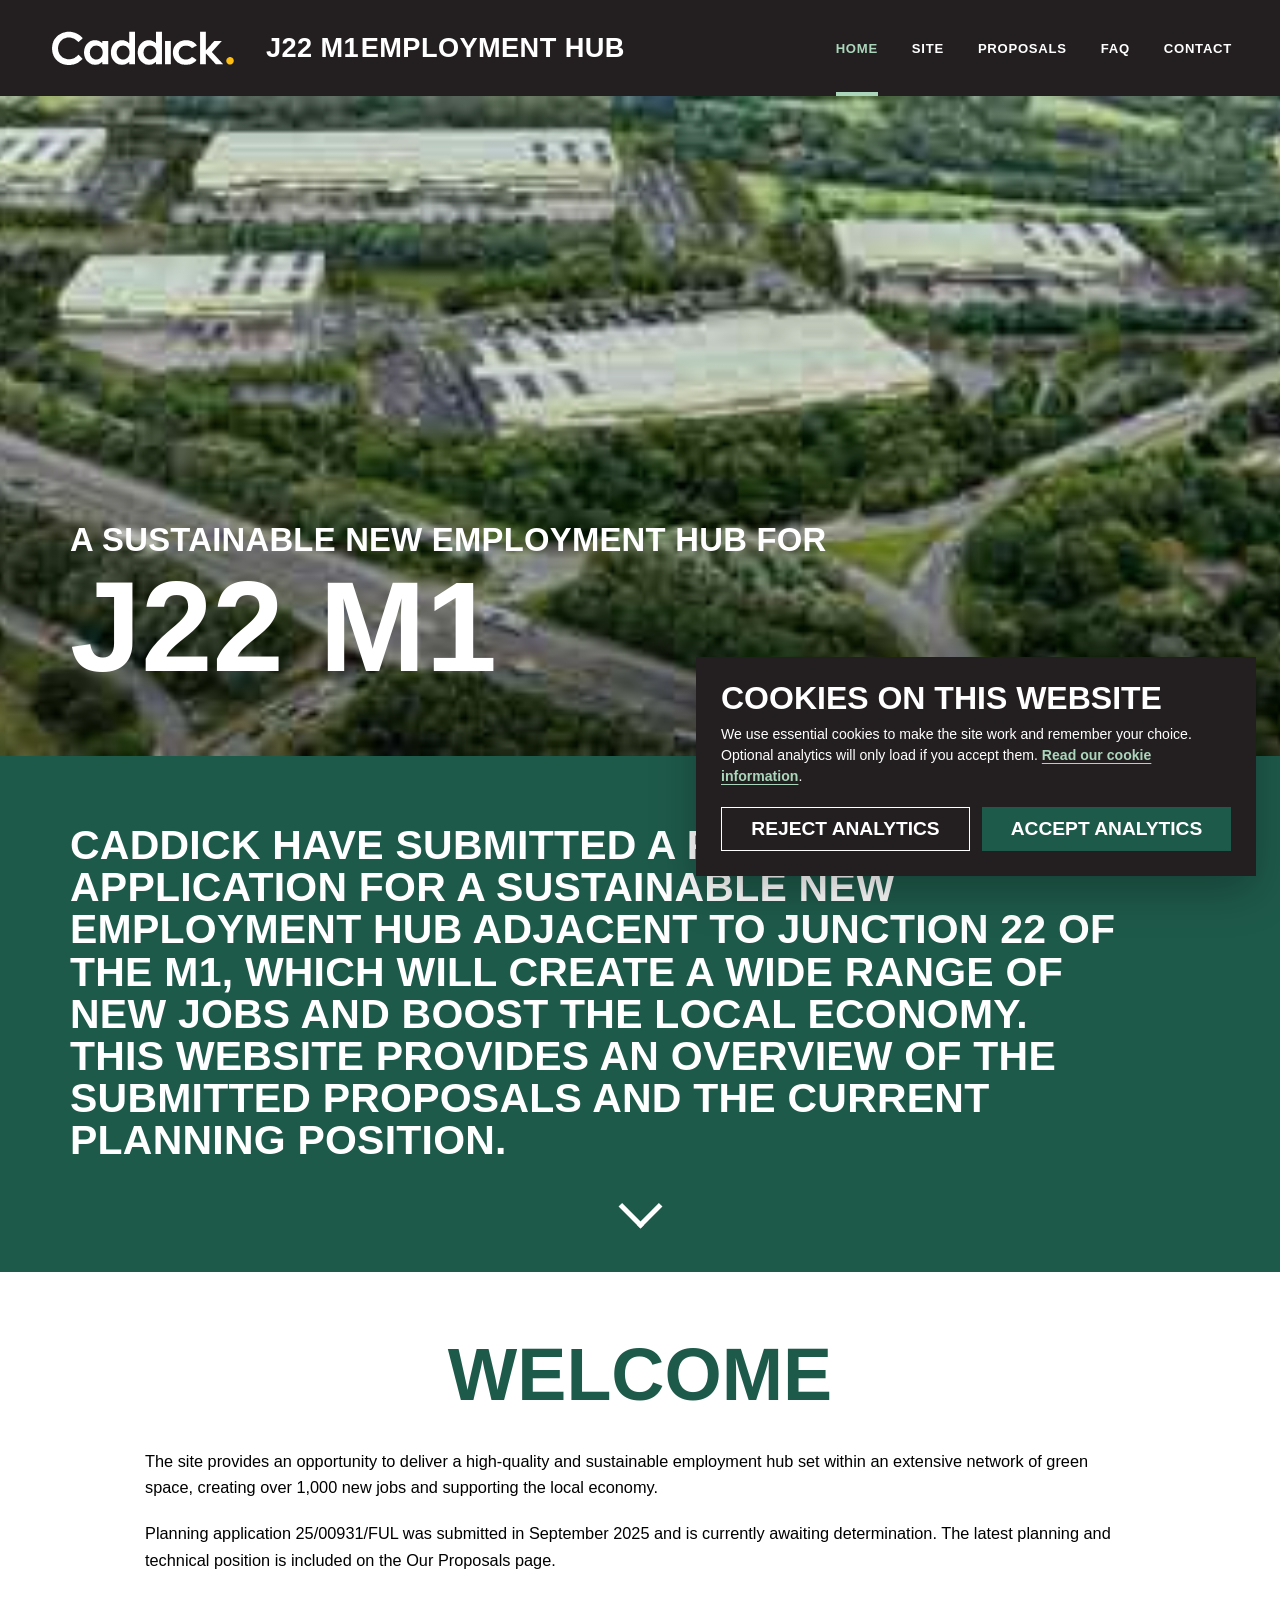
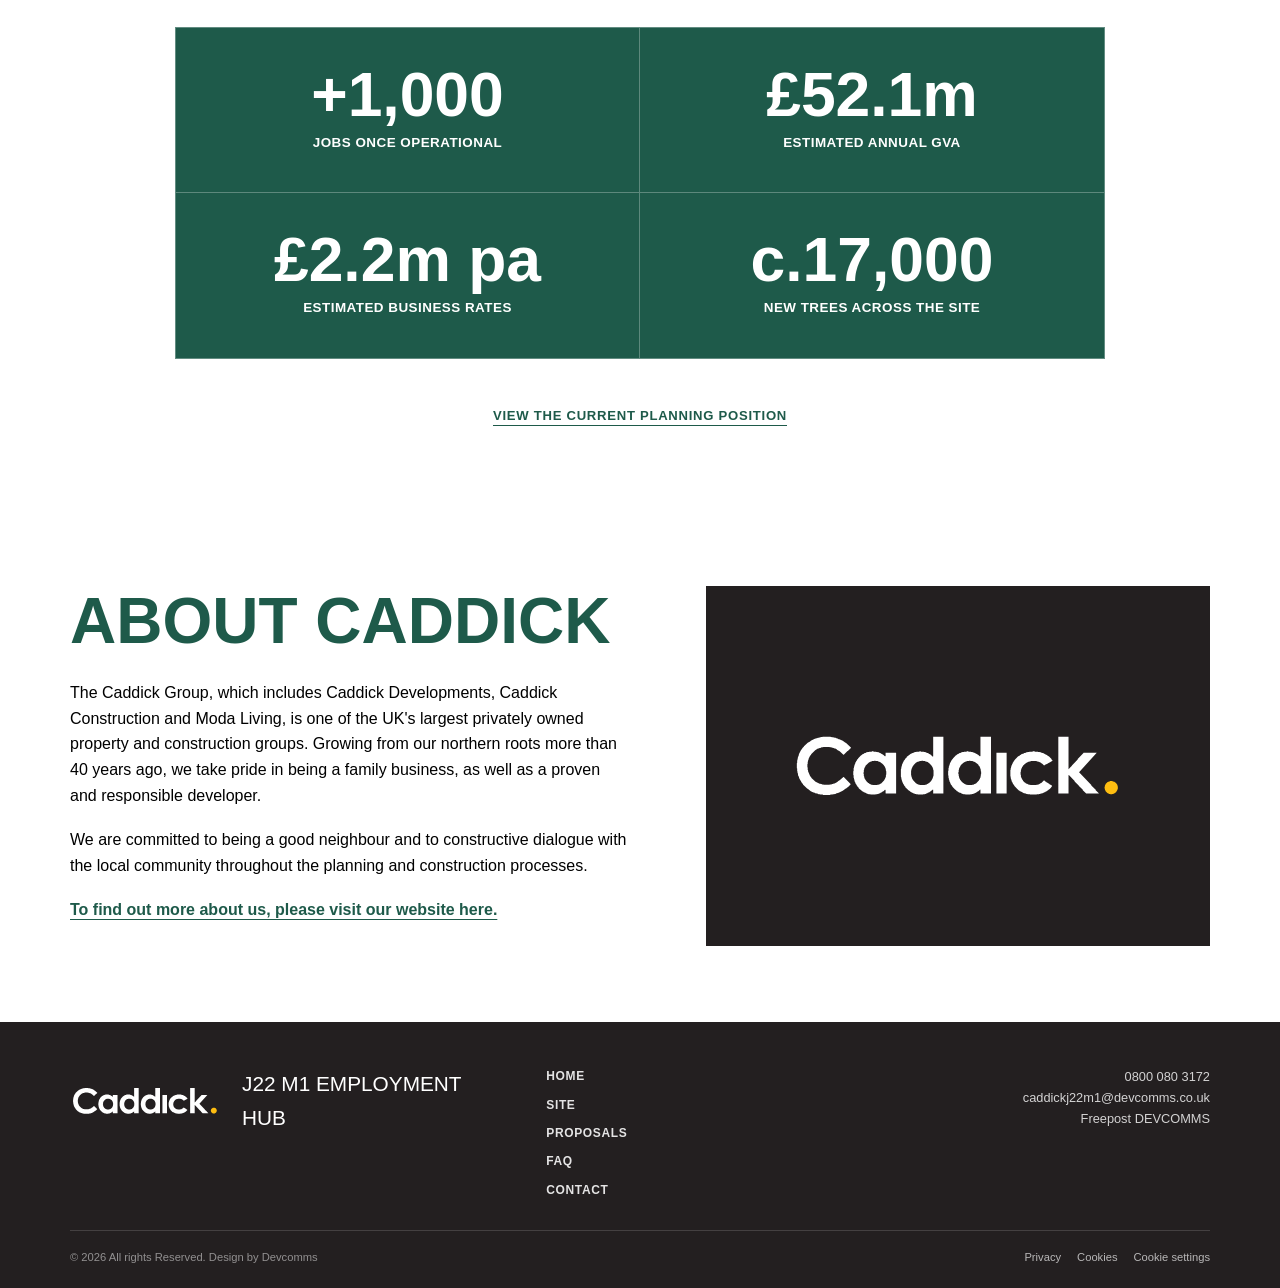
<file: index.html>
<!doctype html>
<html lang="en">
<head>
  <meta charset="utf-8">
  <meta name="viewport" content="width=device-width,initial-scale=1,viewport-fit=cover">
  <meta name="format-detection" content="telephone=no">
  <title>J22 M1 Employment Hub</title>
  <meta name="description" content="Caddick's proposed sustainable employment hub adjacent to Junction 22 of the M1 at Cliffe Hill Farm, Markfield.">
  <link rel="stylesheet" href="styles.css">
</head>
<body>
<header class="site-header">
  <div class="container header-inner">
    <a class="site-title" href="/">J22 M1 <span>Employment Hub</span></a>
    <button class="menu-btn" aria-expanded="false" aria-label="Open menu"><span></span><span></span><span></span></button>
    <nav class="main-nav"><a class="active" href="/">Home</a><a href="/the-site">Site</a><a href="/the-application">Proposals</a><a href="/faq">FAQ</a><a href="/contact">Contact</a></nav>
  </div>
</header>

<main>
  <section class="hero original-hero">
    <img src="https://images1.loopnet.com/i2/5XcokCpyyevC3zY1D3r_LxG_GDNoEpI2KW_WpD6V5SM/116/Unit-4-M1-Beacon-Markfield-Primary-Photo-1-LargeHighDefinition.jpg" onerror="this.onerror=null;this.src='assets/j22-aerial-cgi.jpg';" alt="Indicative CGI of the proposed J22 M1 Employment Hub">
    <div class="container hero-content">
      <div class="hero-kicker">A sustainable new employment hub for</div>
      <h1>J22 M1</h1>
    </div>
  </section>

  <section class="intro-band">
    <div class="container intro-band-inner">
      <p>Caddick have submitted a planning application for a sustainable new employment hub adjacent to Junction 22 of the M1, which will create a wide range of new jobs and boost the local economy. This website provides an overview of the submitted proposals and the current planning position.</p>
      <a class="down-arrow" href="#welcome" aria-label="Continue to welcome section"></a>
    </div>
  </section>

  <section class="welcome-section" id="welcome">
    <div class="container">
      <h2>Welcome</h2>
      <div class="welcome-copy">
        <p>The site provides an opportunity to deliver a high-quality and sustainable employment hub set within an extensive network of green space, creating over 1,000 new jobs and supporting the local economy.</p>
        <p>Planning application 25/00931/FUL was submitted in September 2025 and is currently awaiting determination. The latest planning and technical position is included on the Our Proposals page.</p>
      </div>

      <div class="home-benefits">
        <div class="benefit-item"><strong>+1,000</strong><span>jobs once operational</span></div>
        <div class="benefit-item"><strong>£52.1m</strong><span>estimated annual GVA</span></div>
        <div class="benefit-item"><strong>£2.2m pa</strong><span>estimated business rates</span></div>
        <div class="benefit-item"><strong>c.17,000</strong><span>new trees across the site</span></div>
      </div>

      <a class="current-update-link" href="/the-application#current-position">View the current planning position</a>
    </div>
  </section>

  <section class="about-section">
    <div class="container about-grid">
      <div class="about-copy">
        <h2>About Caddick</h2>
        <p>The Caddick Group, which includes Caddick Developments, Caddick Construction and Moda Living, is one of the UK's largest privately owned property and construction groups. Growing from our northern roots more than 40 years ago, we take pride in being a family business, as well as a proven and responsible developer.</p>
        <p>We are committed to being a good neighbour and to constructive dialogue with the local community throughout the planning and construction processes.</p>
        <p><a href="https://caddick.co.uk" target="_blank" rel="noopener">To find out more about us, please visit our website here.</a></p>
      </div>
      <div class="about-logo-panel"><img src="assets/caddick-logo-official.svg" alt="Caddick"></div>
    </div>
  </section>
</main>

<footer class="footer">
  <div class="container footer-main">
    <div class="footer-brand"><img src="assets/caddick-logo-official.svg" alt="Caddick"><span>J22 M1 Employment Hub</span></div>
    <nav class="footer-nav"><a href="/">Home</a><a href="/the-site">Site</a><a href="/the-application">Proposals</a><a href="/faq">FAQ</a><a href="/contact">Contact</a></nav>
    <div class="footer-contact">0800 080 3172<br><a href="mailto:caddickj22m1@devcomms.co.uk">caddickj22m1@devcomms.co.uk</a><br>Freepost DEVCOMMS</div>
  </div>
  <div class="container footer-bottom"><span>© 2026 All rights Reserved. Design by Devcomms</span><nav class="footer-legal"><a href="/privacy">Privacy</a><a href="/cookies">Cookies</a><button type="button" class="footer-cookie-settings" data-cookie-settings>Cookie settings</button></nav></div>
</footer>
<script src="script.js"></script>
</body>
</html>
</file>
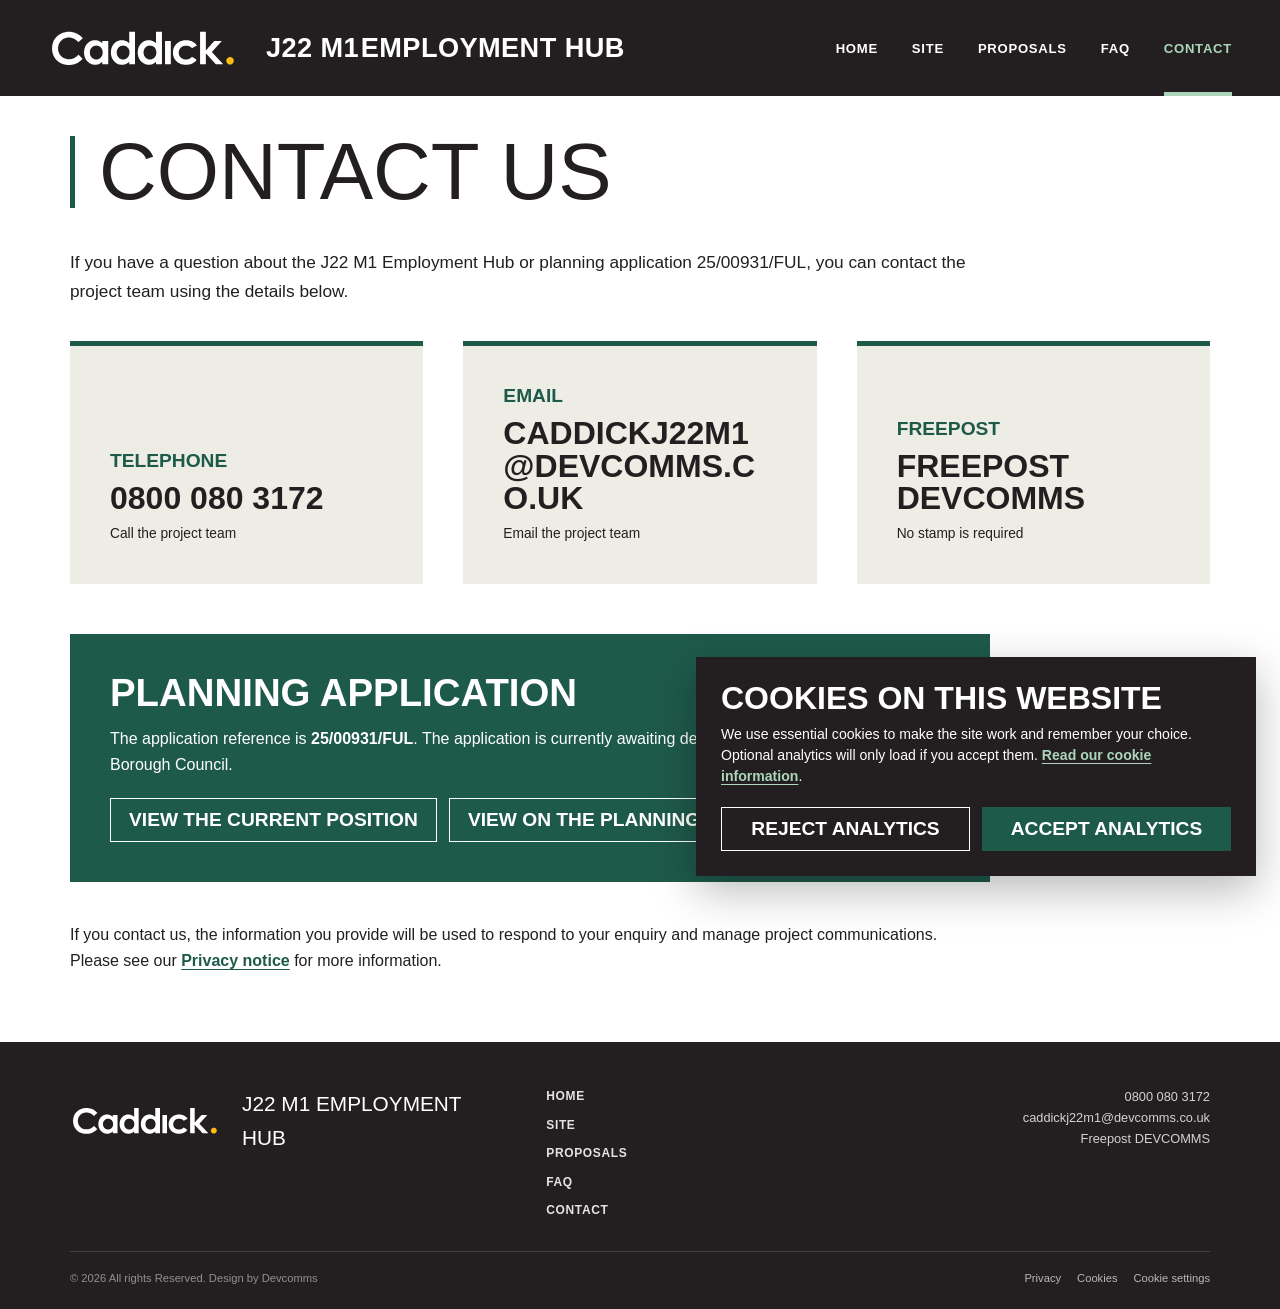
<file: contact.html>
<!doctype html>
<html lang="en">
<head>
  <meta charset="utf-8">
  <meta name="viewport" content="width=device-width,initial-scale=1,viewport-fit=cover">
  <meta name="format-detection" content="telephone=no">
  <title>Contact us | J22 M1 Employment Hub</title>
  <meta name="description" content="Contact the J22 M1 Employment Hub project team about planning application 25/00931/FUL.">
  <link rel="stylesheet" href="styles.css">
</head>
<body>
<header class="site-header">
  <div class="container header-inner">
    <a class="site-title" href="/">J22 M1 <span>Employment Hub</span></a>
    <button class="menu-btn" aria-expanded="false" aria-label="Open menu"><span></span><span></span><span></span></button>
    <nav class="main-nav"><a href="/">Home</a><a href="/the-site">Site</a><a href="/the-application">Proposals</a><a href="/faq">FAQ</a><a class="active" href="/contact">Contact</a></nav>
  </div>
</header>

<main>
  <section class="source-page-head">
    <div class="source-shell source-page-head-inner">
      <h1>Contact us</h1>
    </div>
  </section>

  <section class="source-page-content">
    <div class="source-shell">
      <div class="legal-copy contact-intro">
        <p class="lead">If you have a question about the J22 M1 Employment Hub or planning application 25/00931/FUL, you can contact the project team using the details below.</p>
      </div>

      <div class="contact-grid">
        <a class="contact-card" href="tel:08000803172">
          <span class="contact-label">Telephone</span>
          <strong>0800 080 3172</strong>
          <span>Call the project team</span>
        </a>
        <a class="contact-card" href="mailto:caddickj22m1@devcomms.co.uk">
          <span class="contact-label">Email</span>
          <strong>caddickj22m1@devcomms.co.uk</strong>
          <span>Email the project team</span>
        </a>
        <div class="contact-card">
          <span class="contact-label">Freepost</span>
          <strong>Freepost DEVCOMMS</strong>
          <span>No stamp is required</span>
        </div>
      </div>

      <div class="contact-note">
        <h2>Planning application</h2>
        <p>The application reference is <strong>25/00931/FUL</strong>. The application is currently awaiting determination by Hinckley &amp; Bosworth Borough Council.</p>
        <div class="contact-actions"><a class="source-button" href="/the-application#current-position">View the current position</a><a class="source-button" href="https://pa.hinckley-bosworth.gov.uk/online-applications/applicationDetails.do?keyVal=T3E9CNII0TO00&activeTab=summary" target="_blank" rel="noopener">View on the Planning Portal</a></div>
      </div>

      <div class="legal-copy contact-privacy-note">
        <p>If you contact us, the information you provide will be used to respond to your enquiry and manage project communications. Please see our <a href="/privacy">Privacy notice</a> for more information.</p>
      </div>
    </div>
  </section>
</main>

<footer class="footer">
  <div class="container footer-main">
    <div class="footer-brand"><img src="assets/caddick-logo-official.svg" alt="Caddick"><span>J22 M1 Employment Hub</span></div>
    <nav class="footer-nav"><a href="/">Home</a><a href="/the-site">Site</a><a href="/the-application">Proposals</a><a href="/faq">FAQ</a><a href="/contact">Contact</a></nav>
    <div class="footer-contact">0800 080 3172<br><a href="mailto:caddickj22m1@devcomms.co.uk">caddickj22m1@devcomms.co.uk</a><br>Freepost DEVCOMMS</div>
  </div>
  <div class="container footer-bottom">
    <span>© 2026 All rights Reserved. Design by Devcomms</span>
    <nav class="footer-legal"><a href="/privacy">Privacy</a><a href="/cookies">Cookies</a><button type="button" class="footer-cookie-settings" data-cookie-settings>Cookie settings</button></nav>
  </div>
</footer>
<script src="script.js"></script>
</body>
</html>
</file>
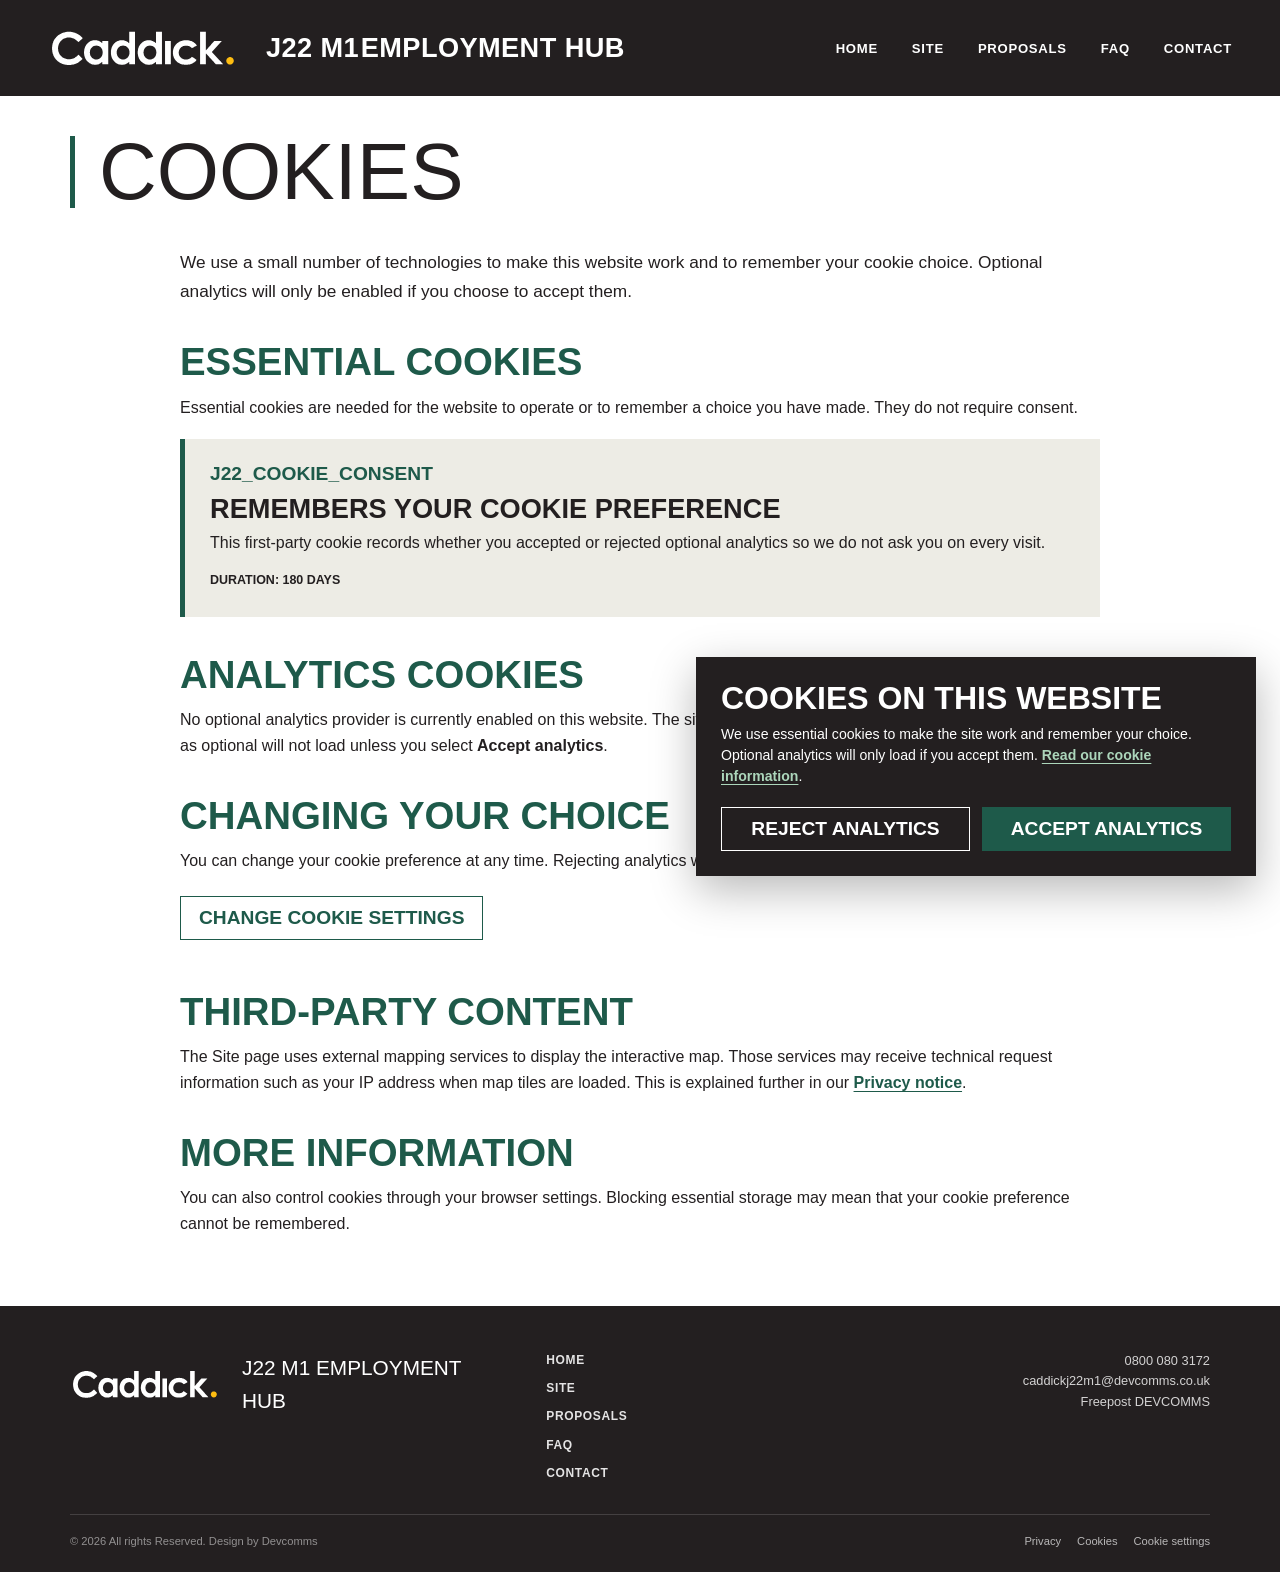
<file: cookies.html>
<!doctype html>
<html lang="en">
<head>
  <meta charset="utf-8">
  <meta name="viewport" content="width=device-width,initial-scale=1,viewport-fit=cover">
  <meta name="format-detection" content="telephone=no">
  <title>Cookies | J22 M1 Employment Hub</title>
  <meta name="description" content="Cookie information and preferences for the J22 M1 Employment Hub website.">
  <link rel="stylesheet" href="styles.css">
</head>
<body>
<header class="site-header">
  <div class="container header-inner">
    <a class="site-title" href="/">J22 M1 <span>Employment Hub</span></a>
    <button class="menu-btn" aria-expanded="false" aria-label="Open menu"><span></span><span></span><span></span></button>
    <nav class="main-nav"><a href="/">Home</a><a href="/the-site">Site</a><a href="/the-application">Proposals</a><a href="/faq">FAQ</a><a href="/contact">Contact</a></nav>
  </div>
</header>

<main>
  <section class="source-page-head">
    <div class="source-shell source-page-head-inner">
      <h1>Cookies</h1>
    </div>
  </section>

  <section class="source-page-content">
    <div class="source-shell legal-copy">
      <p class="lead">We use a small number of technologies to make this website work and to remember your cookie choice. Optional analytics will only be enabled if you choose to accept them.</p>

      <h2>Essential cookies</h2>
      <p>Essential cookies are needed for the website to operate or to remember a choice you have made. They do not require consent.</p>
      <div class="cookie-detail-card">
        <span class="contact-label">j22_cookie_consent</span>
        <strong>Remembers your cookie preference</strong>
        <p>This first-party cookie records whether you accepted or rejected optional analytics so we do not ask you on every visit.</p>
        <span class="cookie-duration">Duration: 180 days</span>
      </div>

      <h2>Analytics cookies</h2>
      <p>No optional analytics provider is currently enabled on this website. The site is configured so that any future analytics script marked as optional will not load unless you select <strong>Accept analytics</strong>.</p>

      <h2>Changing your choice</h2>
      <p>You can change your cookie preference at any time. Rejecting analytics will not affect the core operation of the website.</p>
      <button type="button" class="source-button source-button-native" data-cookie-settings>Change cookie settings</button>

      <h2>Third-party content</h2>
      <p>The Site page uses external mapping services to display the interactive map. Those services may receive technical request information such as your IP address when map tiles are loaded. This is explained further in our <a href="/privacy">Privacy notice</a>.</p>

      <h2>More information</h2>
      <p>You can also control cookies through your browser settings. Blocking essential storage may mean that your cookie preference cannot be remembered.</p>
    </div>
  </section>
</main>

<footer class="footer">
  <div class="container footer-main">
    <div class="footer-brand"><img src="assets/caddick-logo-official.svg" alt="Caddick"><span>J22 M1 Employment Hub</span></div>
    <nav class="footer-nav"><a href="/">Home</a><a href="/the-site">Site</a><a href="/the-application">Proposals</a><a href="/faq">FAQ</a><a href="/contact">Contact</a></nav>
    <div class="footer-contact">0800 080 3172<br><a href="mailto:caddickj22m1@devcomms.co.uk">caddickj22m1@devcomms.co.uk</a><br>Freepost DEVCOMMS</div>
  </div>
  <div class="container footer-bottom">
    <span>© 2026 All rights Reserved. Design by Devcomms</span>
    <nav class="footer-legal"><a href="/privacy">Privacy</a><a href="/cookies">Cookies</a><button type="button" class="footer-cookie-settings" data-cookie-settings>Cookie settings</button></nav>
  </div>
</footer>
<script src="script.js"></script>
</body>
</html>
</file>
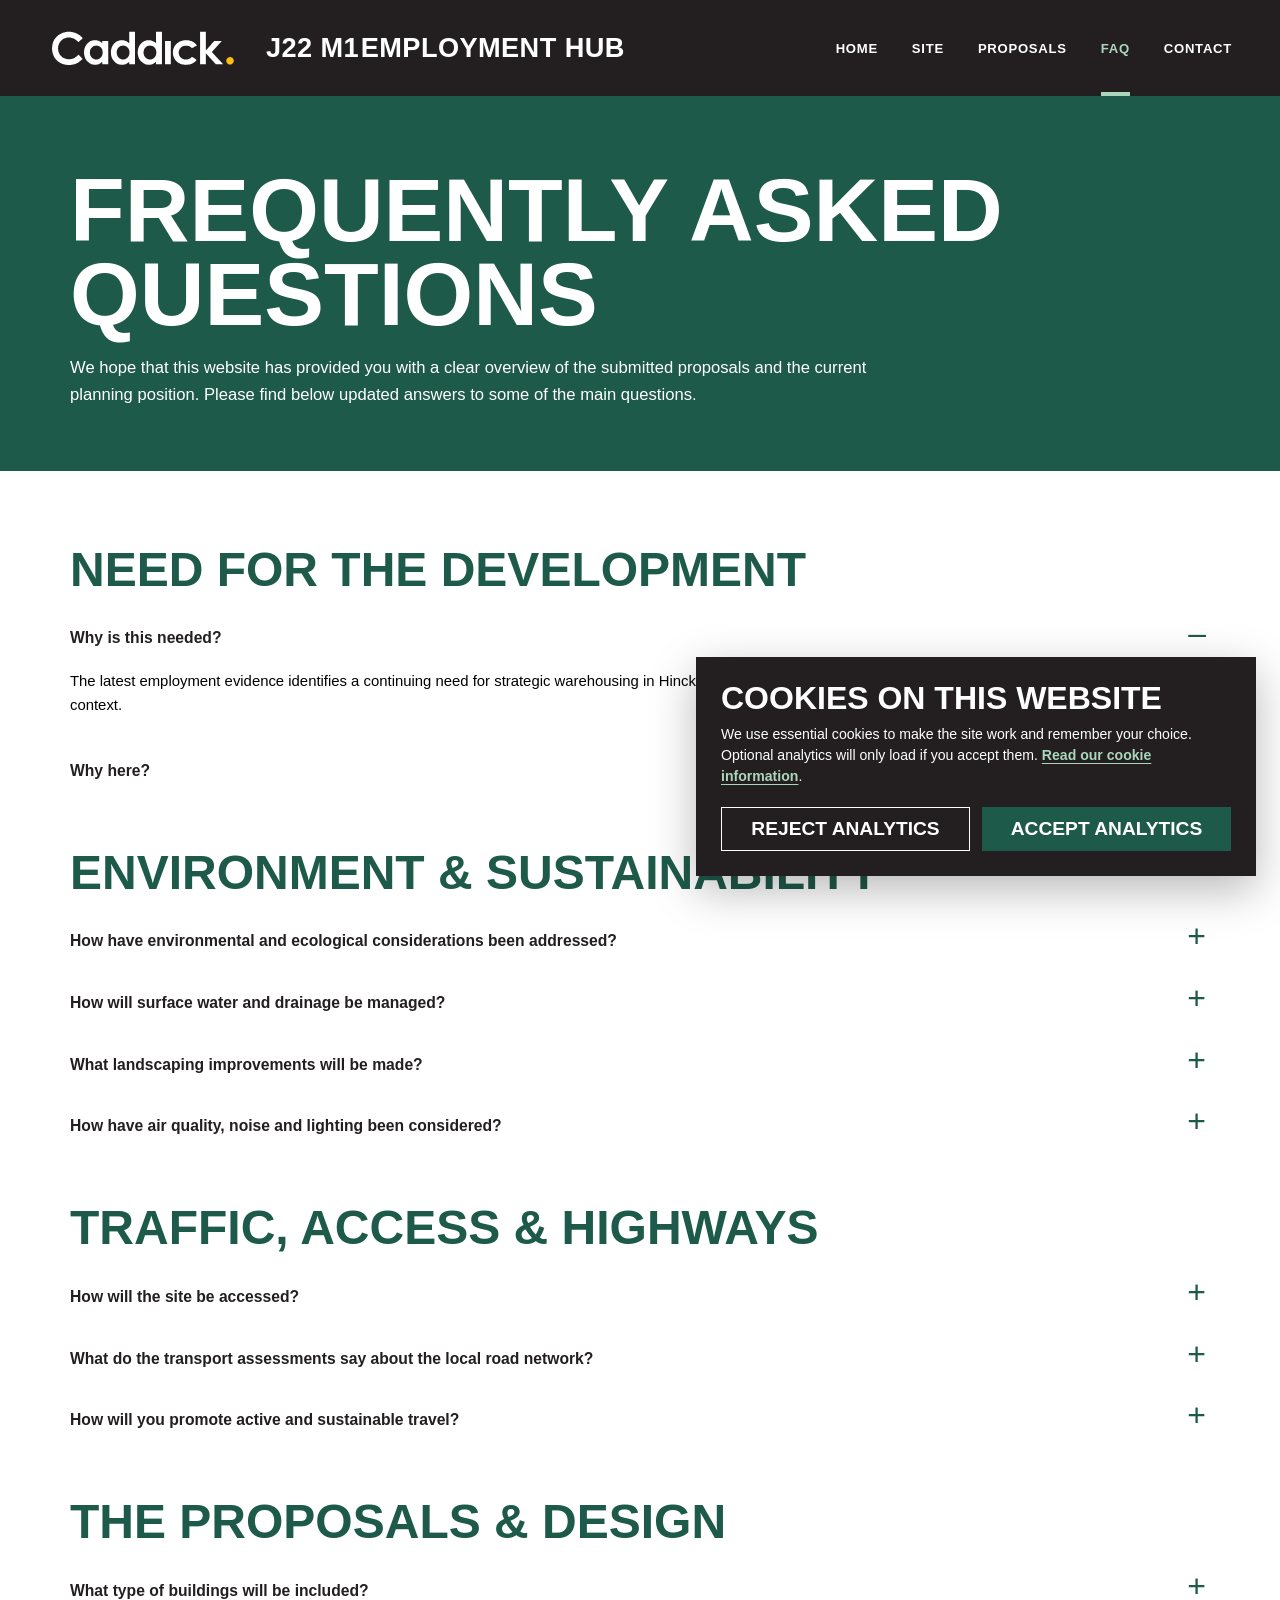
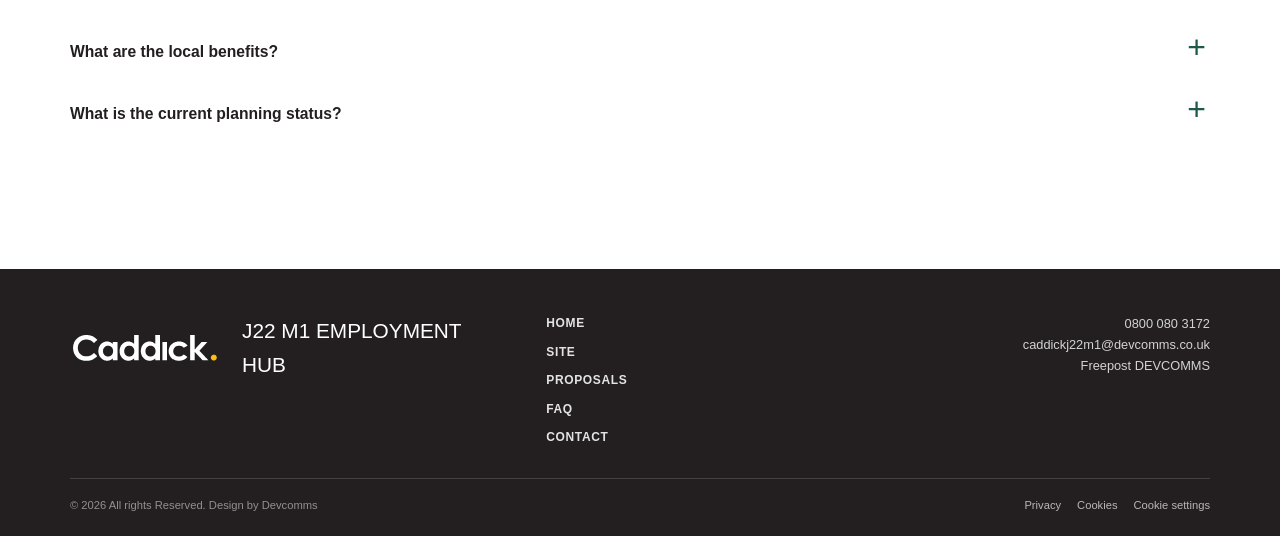
<file: faq.html>
<!doctype html><html lang="en"><head><meta charset="utf-8"><meta name="viewport" content="width=device-width,initial-scale=1">
  <meta name="format-detection" content="telephone=no"><title>FAQ | J22 M1 Employment Hub</title><link rel="stylesheet" href="styles.css"></head><body>
<header class="site-header"><div class="container header-inner"><a class="site-title" href="/">J22 M1 <span>Employment Hub</span></a><button class="menu-btn" aria-expanded="false" aria-label="Open menu"><span></span><span></span><span></span></button><nav class="main-nav"><a href="/">Home</a><a href="/the-site">Site</a><a href="/the-application">Proposals</a><a class="active" href="/faq">FAQ</a><a href="/contact">Contact</a></nav></div></header>
<main>
<section class="page-hero"><div class="container"><h1>Frequently asked questions</h1><p>We hope that this website has provided you with a clear overview of the submitted proposals and the current planning position. Please find below updated answers to some of the main questions.</p></div></section>
<section class="section section-white"><div class="container">
<div class="faq-group"><h2>Need for the development</h2>
<div class="faq-item open"><button class="faq-q" aria-expanded="true">Why is this needed?</button><div class="faq-a">The latest employment evidence identifies a continuing need for strategic warehousing in Hinckley &amp; Bosworth. The <a href="/the-site">Site page</a> explains the latest figures and policy context.</div></div>
<div class="faq-item"><button class="faq-q" aria-expanded="false">Why here?</button><div class="faq-a">Junction 22 has been identified through the strategic evidence for future warehousing growth, and the Council's site assessment concludes that Cliffe Hill Farm is developable. More detail is provided on the <a href="/the-site">Site page</a>.</div></div>
</div>
<div class="faq-group"><h2>Environment &amp; Sustainability</h2>
<div class="faq-item"><button class="faq-q" aria-expanded="false">How have environmental and ecological considerations been addressed?</button><div class="faq-a">Yes. The proposals include Biodiversity Net Gain, retention and creation of wildlife corridors, around 17,000 new trees and long-term habitat management. LCC Ecology, Natural England and Hinckley & Bosworth Borough Council's Tree Officer have raised no objection on the matters within their remits.</div></div>
<div class="faq-item"><button class="faq-q" aria-expanded="false">How will surface water and drainage be managed?</button><div class="faq-a">Eight attenuation ponds are proposed. Surface-water discharge would remain below greenfield rates for the design storm plus climate allowance, with current run-off reduced by 57% in the western catchment and 20% in the east.</div></div>
<div class="faq-item"><button class="faq-q" aria-expanded="false">What landscaping improvements will be made?</button><div class="faq-a">Around 17,000 new trees are proposed, alongside extensive woodland, hedgerow and habitat planting. National Forest planting requirements are met and the development would become increasingly screened as planting matures.</div></div>
<div class="faq-item"><button class="faq-q" aria-expanded="false">How have air quality, noise and lighting been considered?</button><div class="faq-a">Noise assessments show that development noise would be below 35dB, compared with an existing M1 background noise level of 55–63dB. No upward lighting is proposed and no likely significant effects on air quality have been identified. Environmental Health has raised no objection.</div></div>
</div>
<div class="faq-group"><h2>Traffic, Access &amp; Highways</h2>
<div class="faq-item"><button class="faq-q" aria-expanded="false">How will the site be accessed?</button><div class="faq-a">The site benefits from direct access to the M1, A50 and wider Strategic Road Network. The proposals include an upgrade to the Whitwick Road / A50 junction and a new signalised toucan crossing on the A50.</div></div>
<div class="faq-item"><button class="faq-q" aria-expanded="false">What do the transport assessments say about the local road network?</button><div class="faq-a">The latest traffic modelling shows that M1 Junction 22 has capacity to accommodate the development. Around 79% of site traffic is expected to route to the M1, away from local roads. National Highways has issued a formal no-objection response and LCC Highways has also raised no objection.</div></div>
<div class="faq-item"><button class="faq-q" aria-expanded="false">How will you promote active and sustainable travel?</button><div class="faq-a">The proposals include improved pedestrian and cycle connections, a new signalised toucan crossing over the A50, EV charging and measures to support sustainable travel by future employees.</div></div>
</div>
<div class="faq-group"><h2>The Proposals &amp; Design</h2>
<div class="faq-item"><button class="faq-q" aria-expanded="false">What type of buildings will be included?</button><div class="faq-a">The submitted application proposes around 64,800 sq m of industrial and logistics floorspace across six units, together with access, landscaping, drainage, ecology and sustainability measures.</div></div>
<div class="faq-item"><button class="faq-q" aria-expanded="false">What are the local benefits?</button><div class="faq-a">The development is expected to support more than 1,000 operational jobs, 368 construction jobs, £52.1m in estimated annual GVA, around £2.2m per year in business rates and around £7.9m in social value.</div></div>
<div class="faq-item"><button class="faq-q" aria-expanded="false">What is the current planning status?</button><div class="faq-a">Planning application 25/00931/FUL was submitted in September 2025 and is currently awaiting determination by Hinckley &amp; Bosworth Borough Council.</div></div>
</div>
</div></section>
</main>
<footer class="footer"><div class="container footer-main"><div class="footer-brand"><img src="assets/caddick-logo-official.svg" alt="Caddick"><span>J22 M1 Employment Hub</span></div><nav class="footer-nav"><a href="/">Home</a><a href="/the-site">Site</a><a href="/the-application">Proposals</a><a href="/faq">FAQ</a><a href="/contact">Contact</a></nav><div class="footer-contact">0800 080 3172<br><a href="mailto:caddickj22m1@devcomms.co.uk">caddickj22m1@devcomms.co.uk</a><br>Freepost DEVCOMMS</div></div><div class="container footer-bottom"><span>© 2026 All rights Reserved. Design by Devcomms</span><nav class="footer-legal"><a href="/privacy">Privacy</a><a href="/cookies">Cookies</a><button type="button" class="footer-cookie-settings" data-cookie-settings>Cookie settings</button></nav></div></footer>
<script src="script.js"></script></body></html>
</file>
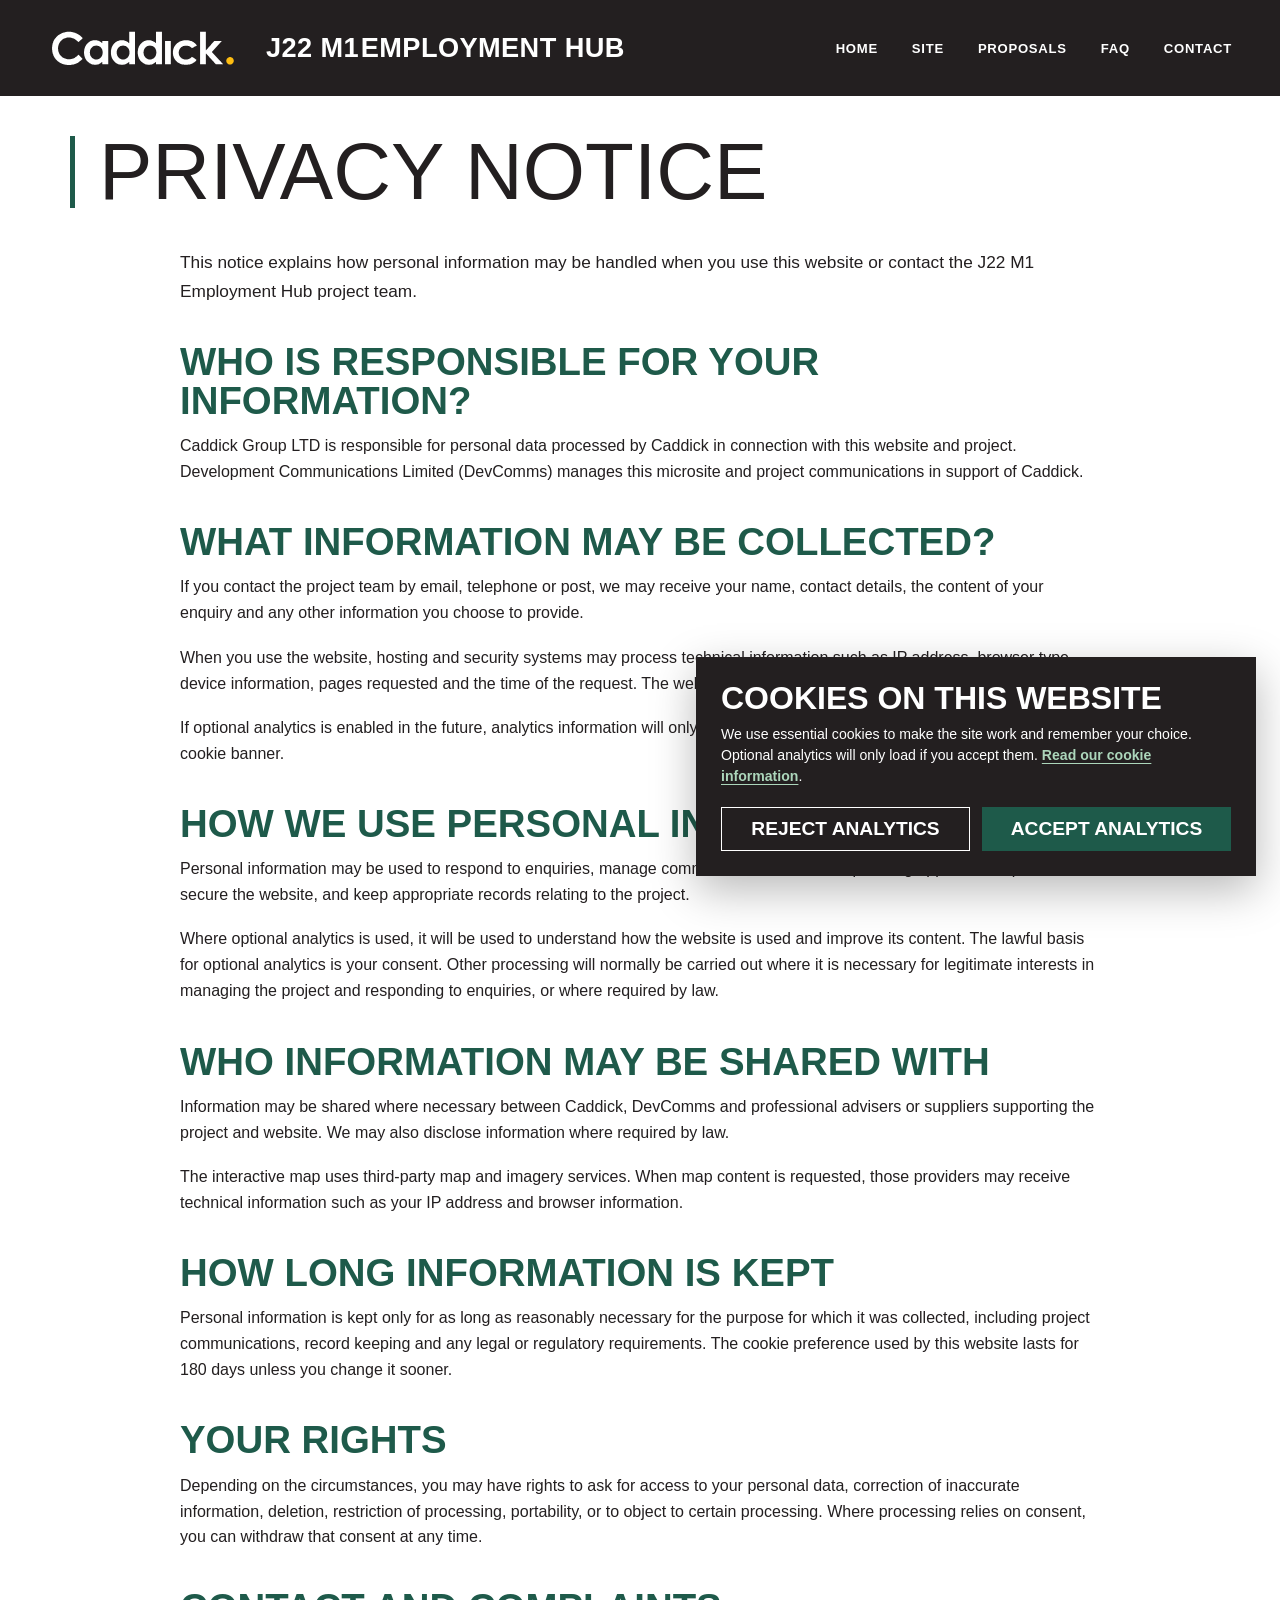
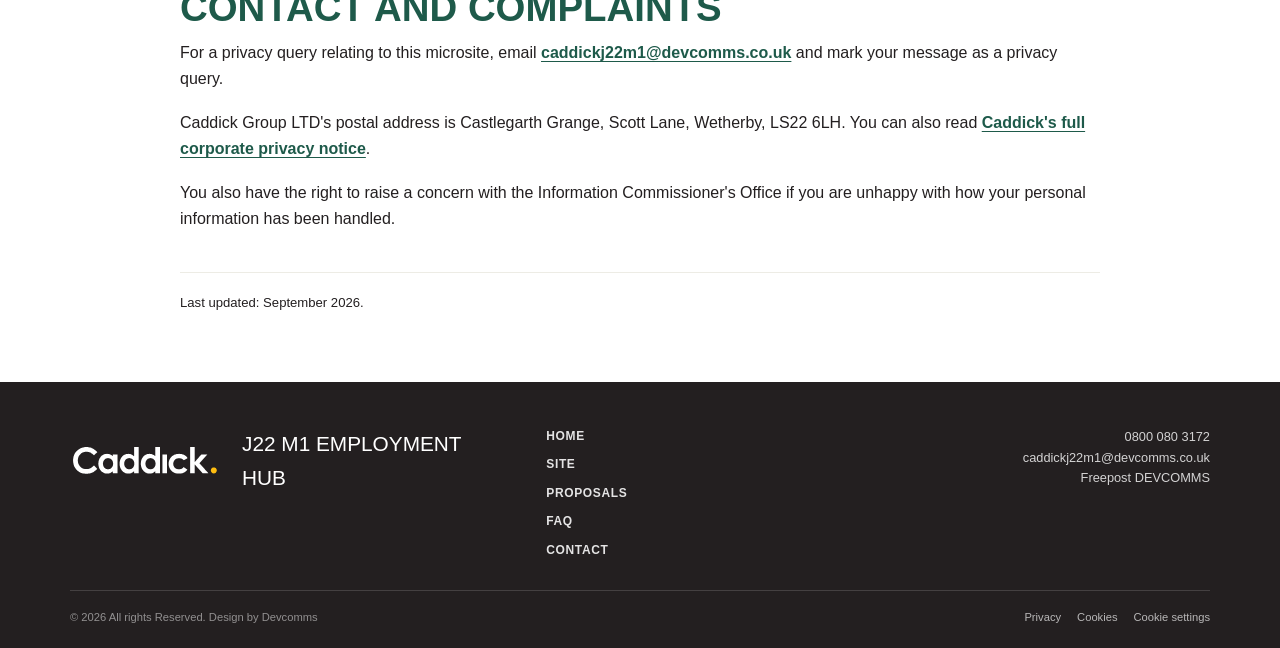
<file: privacy.html>
<!doctype html>
<html lang="en">
<head>
  <meta charset="utf-8">
  <meta name="viewport" content="width=device-width,initial-scale=1,viewport-fit=cover">
  <meta name="format-detection" content="telephone=no">
  <title>Privacy notice | J22 M1 Employment Hub</title>
  <meta name="description" content="Privacy information for the J22 M1 Employment Hub website and project communications.">
  <link rel="stylesheet" href="styles.css">
</head>
<body>
<header class="site-header">
  <div class="container header-inner">
    <a class="site-title" href="/">J22 M1 <span>Employment Hub</span></a>
    <button class="menu-btn" aria-expanded="false" aria-label="Open menu"><span></span><span></span><span></span></button>
    <nav class="main-nav"><a href="/">Home</a><a href="/the-site">Site</a><a href="/the-application">Proposals</a><a href="/faq">FAQ</a><a href="/contact">Contact</a></nav>
  </div>
</header>

<main>
  <section class="source-page-head">
    <div class="source-shell source-page-head-inner">
      <h1>Privacy notice</h1>
    </div>
  </section>

  <section class="source-page-content">
    <div class="source-shell legal-copy">
      <p class="lead">This notice explains how personal information may be handled when you use this website or contact the J22 M1 Employment Hub project team.</p>

      <h2>Who is responsible for your information?</h2>
      <p>Caddick Group LTD is responsible for personal data processed by Caddick in connection with this website and project. Development Communications Limited (DevComms) manages this microsite and project communications in support of Caddick.</p>

      <h2>What information may be collected?</h2>
      <p>If you contact the project team by email, telephone or post, we may receive your name, contact details, the content of your enquiry and any other information you choose to provide.</p>
      <p>When you use the website, hosting and security systems may process technical information such as IP address, browser type, device information, pages requested and the time of the request. The website also records your cookie preference.</p>
      <p>If optional analytics is enabled in the future, analytics information will only be collected after you have given consent through the cookie banner.</p>

      <h2>How we use personal information</h2>
      <p>Personal information may be used to respond to enquiries, manage communications about the planning application, operate and secure the website, and keep appropriate records relating to the project.</p>
      <p>Where optional analytics is used, it will be used to understand how the website is used and improve its content. The lawful basis for optional analytics is your consent. Other processing will normally be carried out where it is necessary for legitimate interests in managing the project and responding to enquiries, or where required by law.</p>

      <h2>Who information may be shared with</h2>
      <p>Information may be shared where necessary between Caddick, DevComms and professional advisers or suppliers supporting the project and website. We may also disclose information where required by law.</p>
      <p>The interactive map uses third-party map and imagery services. When map content is requested, those providers may receive technical information such as your IP address and browser information.</p>

      <h2>How long information is kept</h2>
      <p>Personal information is kept only for as long as reasonably necessary for the purpose for which it was collected, including project communications, record keeping and any legal or regulatory requirements. The cookie preference used by this website lasts for 180 days unless you change it sooner.</p>

      <h2>Your rights</h2>
      <p>Depending on the circumstances, you may have rights to ask for access to your personal data, correction of inaccurate information, deletion, restriction of processing, portability, or to object to certain processing. Where processing relies on consent, you can withdraw that consent at any time.</p>

      <h2>Contact and complaints</h2>
      <p>For a privacy query relating to this microsite, email <a href="mailto:caddickj22m1@devcomms.co.uk?subject=Privacy%20query">caddickj22m1@devcomms.co.uk</a> and mark your message as a privacy query.</p>
      <p>Caddick Group LTD's postal address is Castlegarth Grange, Scott Lane, Wetherby, LS22 6LH. You can also read <a href="https://caddick.co.uk/privacy-policy/" target="_blank" rel="noopener">Caddick's full corporate privacy notice</a>.</p>
      <p>You also have the right to raise a concern with the Information Commissioner's Office if you are unhappy with how your personal information has been handled.</p>

      <p class="legal-updated">Last updated: September 2026.</p>
    </div>
  </section>
</main>

<footer class="footer">
  <div class="container footer-main">
    <div class="footer-brand"><img src="assets/caddick-logo-official.svg" alt="Caddick"><span>J22 M1 Employment Hub</span></div>
    <nav class="footer-nav"><a href="/">Home</a><a href="/the-site">Site</a><a href="/the-application">Proposals</a><a href="/faq">FAQ</a><a href="/contact">Contact</a></nav>
    <div class="footer-contact">0800 080 3172<br><a href="mailto:caddickj22m1@devcomms.co.uk">caddickj22m1@devcomms.co.uk</a><br>Freepost DEVCOMMS</div>
  </div>
  <div class="container footer-bottom">
    <span>© 2026 All rights Reserved. Design by Devcomms</span>
    <nav class="footer-legal"><a href="/privacy">Privacy</a><a href="/cookies">Cookies</a><button type="button" class="footer-cookie-settings" data-cookie-settings>Cookie settings</button></nav>
  </div>
</footer>
<script src="script.js"></script>
</body>
</html>
</file>
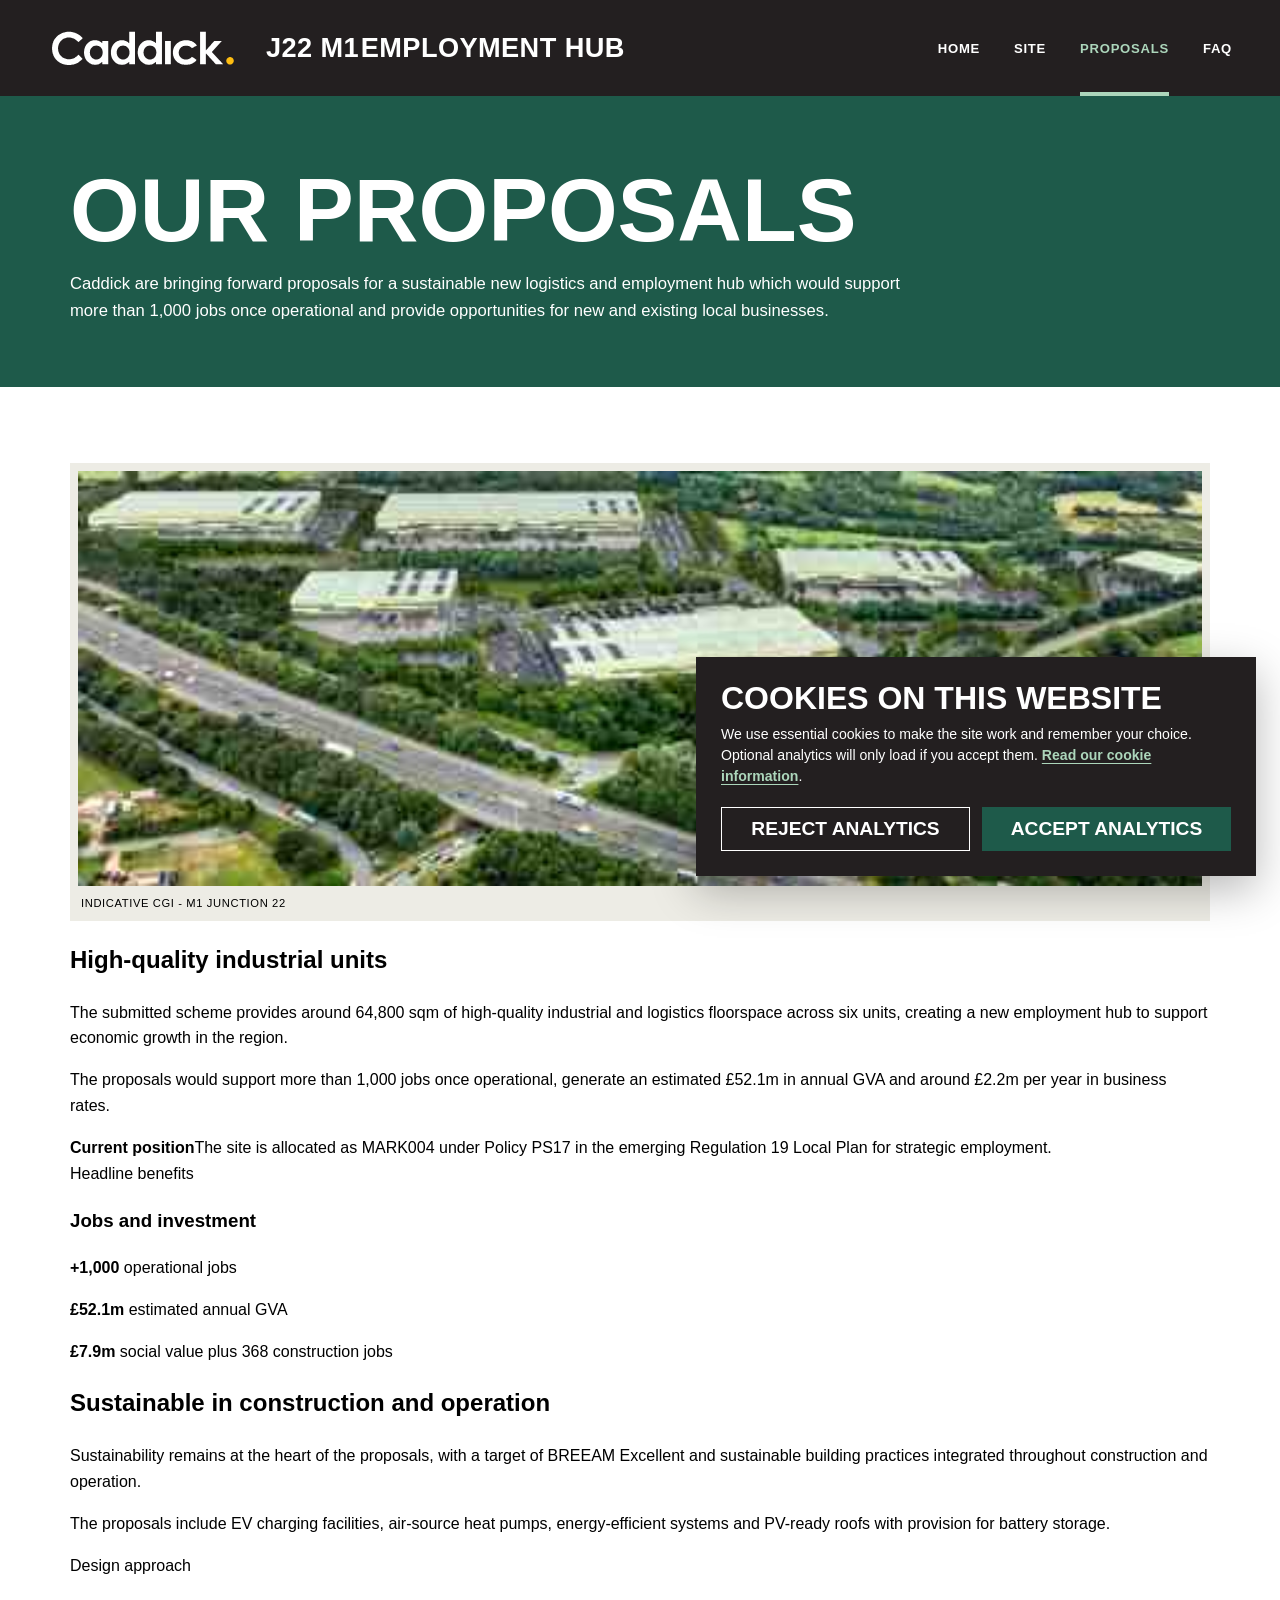
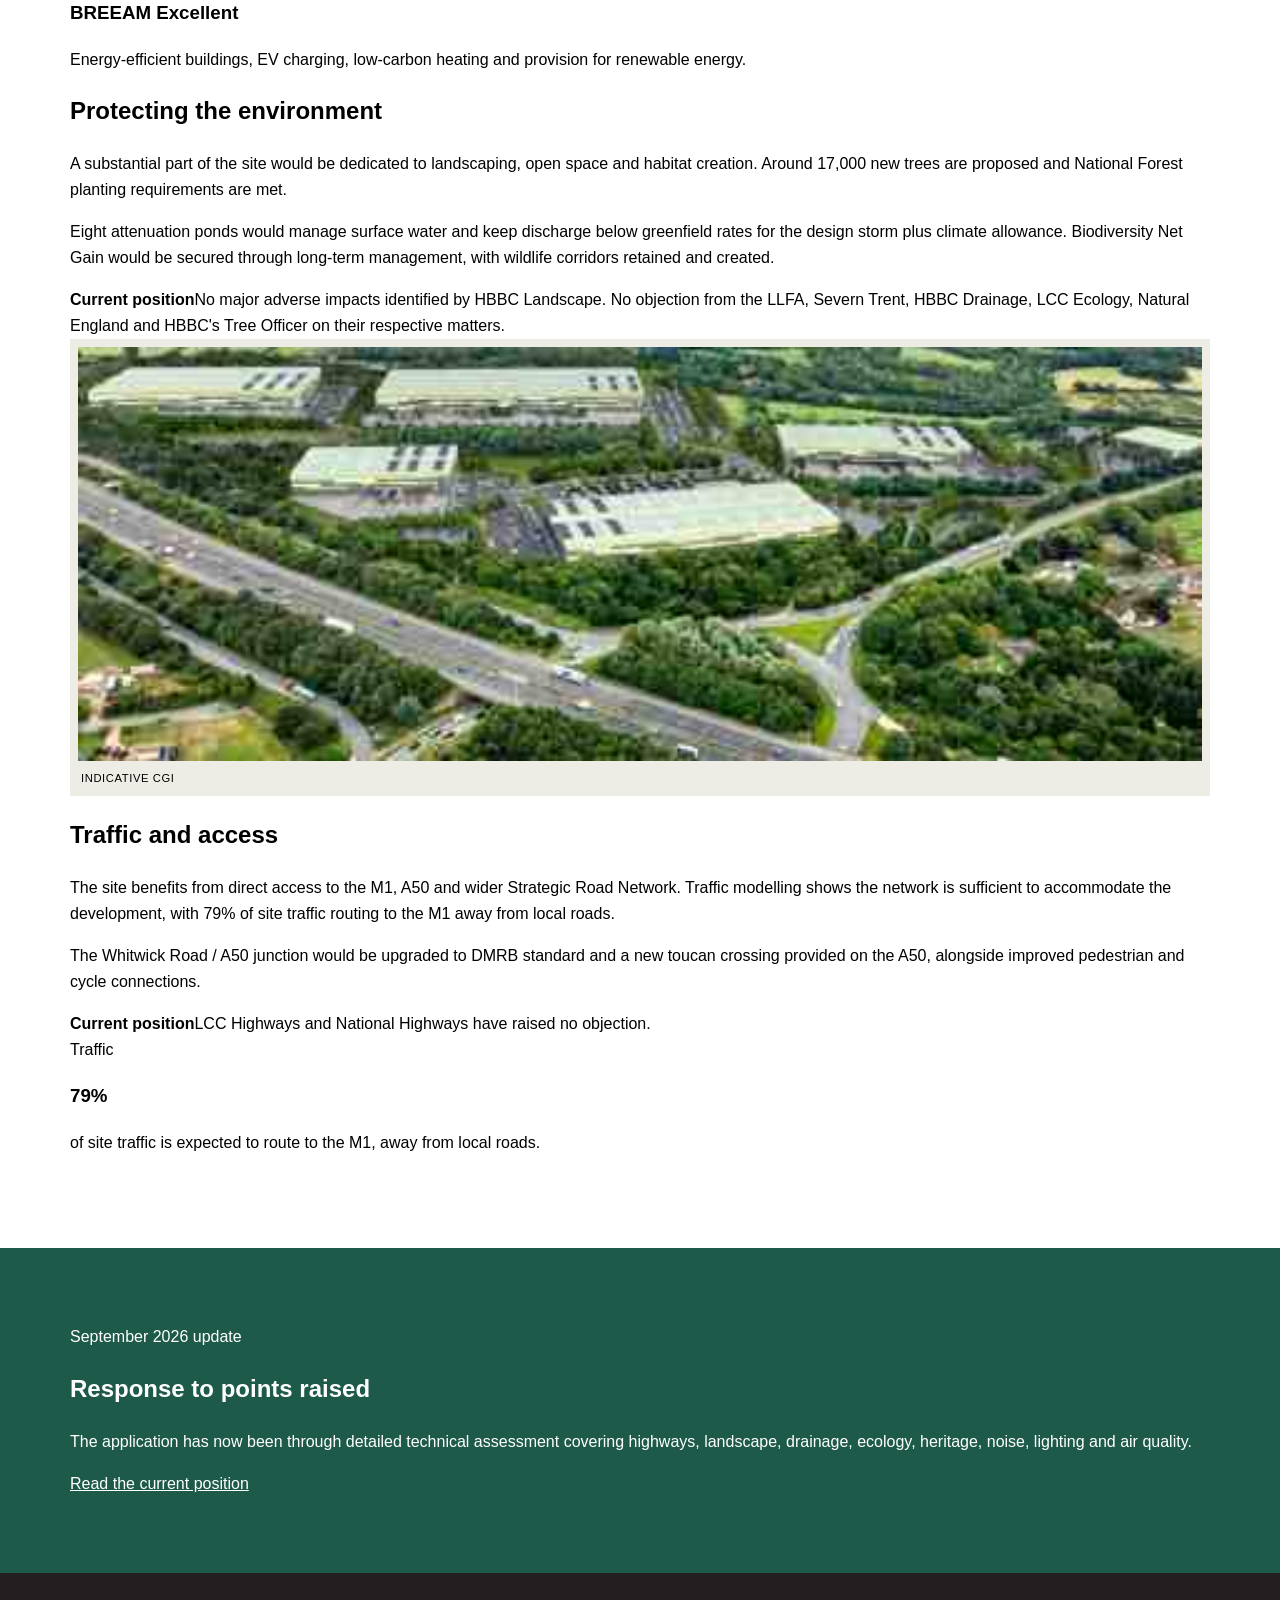
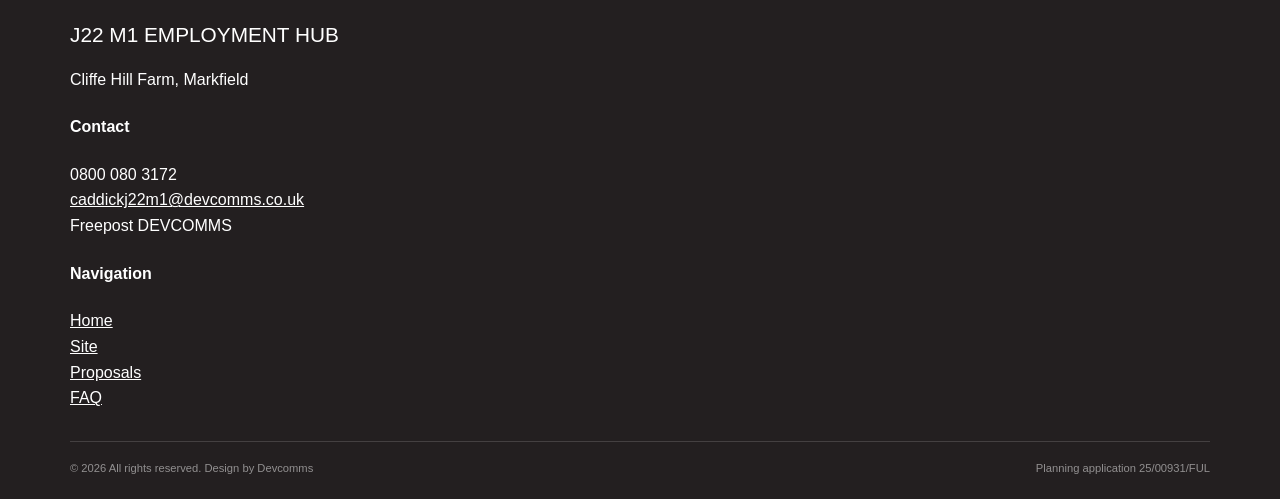
<file: proposals.html>
<!doctype html><html lang="en"><head><meta charset="utf-8"><meta name="viewport" content="width=device-width,initial-scale=1"><title>Our Proposals | J22 M1 Employment Hub</title><link rel="stylesheet" href="styles.css"></head><body>
<header class="site-header"><div class="container header-inner"><a class="site-title" href="index.html">J22 M1 <span>Employment Hub</span></a><button class="menu-btn" aria-expanded="false">Menu</button><nav class="main-nav"><a href="index.html">Home</a><a href="site.html">Site</a><a class="active" href="proposals.html">Proposals</a><a href="faq.html">FAQ</a></nav></div></header>
<main><section class="page-hero"><div class="container"><h1>Our Proposals</h1><p>Caddick are bringing forward proposals for a sustainable new logistics and employment hub which would support more than 1,000 jobs once operational and provide opportunities for new and existing local businesses.</p></div></section>
<section class="section section-white"><div class="container"><div class="image-frame"><img src="assets/j22-aerial-cgi.jpg" alt="Indicative CGI of the proposed J22 M1 Employment Hub"><div class="caption">Indicative CGI - M1 Junction 22</div></div>
<div class="proposal-section"><div class="proposal-copy"><h2>High-quality industrial units</h2><p>The submitted scheme provides around 64,800 sqm of high-quality industrial and logistics floorspace across six units, creating a new employment hub to support economic growth in the region.</p><p>The proposals would support more than 1,000 jobs once operational, generate an estimated £52.1m in annual GVA and around £2.2m per year in business rates.</p><div class="position-note"><strong>Current position</strong>The site is allocated as MARK004 under Policy PS17 in the emerging Regulation 19 Local Plan for strategic employment.</div></div><div class="proposal-visual update-box"><div class="label">Headline benefits</div><h3>Jobs and investment</h3><p><strong>+1,000</strong> operational jobs</p><p><strong>£52.1m</strong> estimated annual GVA</p><p><strong>£7.9m</strong> social value plus 368 construction jobs</p></div></div>
<div class="proposal-section"><div class="proposal-copy"><h2>Sustainable in construction and operation</h2><p>Sustainability remains at the heart of the proposals, with a target of BREEAM Excellent and sustainable building practices integrated throughout construction and operation.</p><p>The proposals include EV charging facilities, air-source heat pumps, energy-efficient systems and PV-ready roofs with provision for battery storage.</p></div><div class="proposal-visual update-box"><div class="label">Design approach</div><h3>BREEAM Excellent</h3><p>Energy-efficient buildings, EV charging, low-carbon heating and provision for renewable energy.</p></div></div>
<div class="proposal-section"><div class="proposal-copy"><h2>Protecting the environment</h2><p>A substantial part of the site would be dedicated to landscaping, open space and habitat creation. Around 17,000 new trees are proposed and National Forest planting requirements are met.</p><p>Eight attenuation ponds would manage surface water and keep discharge below greenfield rates for the design storm plus climate allowance. Biodiversity Net Gain would be secured through long-term management, with wildlife corridors retained and created.</p><div class="position-note"><strong>Current position</strong>No major adverse impacts identified by HBBC Landscape. No objection from the LLFA, Severn Trent, HBBC Drainage, LCC Ecology, Natural England and HBBC's Tree Officer on their respective matters.</div></div><div class="proposal-visual image-frame"><img src="assets/j22-aerial-cgi.jpg" alt="Indicative view of proposed development and landscaping"><div class="caption">Indicative CGI</div></div></div>
<div class="proposal-section"><div class="proposal-copy"><h2>Traffic and access</h2><p>The site benefits from direct access to the M1, A50 and wider Strategic Road Network. Traffic modelling shows the network is sufficient to accommodate the development, with 79% of site traffic routing to the M1 away from local roads.</p><p>The Whitwick Road / A50 junction would be upgraded to DMRB standard and a new toucan crossing provided on the A50, alongside improved pedestrian and cycle connections.</p><div class="position-note"><strong>Current position</strong>LCC Highways and National Highways have raised no objection.</div></div><div class="proposal-visual update-box"><div class="label">Traffic</div><h3>79%</h3><p>of site traffic is expected to route to the M1, away from local roads.</p></div></div>
</div></section>
<section class="section section-green"><div class="container two-col"><div class="text-block"><div class="eyebrow">September 2026 update</div><h2>Response to points raised</h2></div><div class="text-block"><p>The application has now been through detailed technical assessment covering highways, landscape, drainage, ecology, heritage, noise, lighting and air quality.</p><a class="btn btn-white" href="current-position.html">Read the current position</a></div></div></section>
</main>
<footer class="footer"><div class="container"><div class="footer-grid"><div><div class="footer-brand">J22 M1 Employment Hub</div><p>Cliffe Hill Farm, Markfield</p></div><div><h4>Contact</h4><p>0800 080 3172<br><a href="mailto:caddickj22m1@devcomms.co.uk">caddickj22m1@devcomms.co.uk</a><br>Freepost DEVCOMMS</p></div><div><h4>Navigation</h4><p><a href="index.html">Home</a><br><a href="site.html">Site</a><br><a href="proposals.html">Proposals</a><br><a href="faq.html">FAQ</a></p></div></div><div class="footer-bottom"><span>© 2026 All rights reserved. Design by Devcomms</span><span>Planning application 25/00931/FUL</span></div></div></footer><script src="script.js"></script></body></html>
</file>
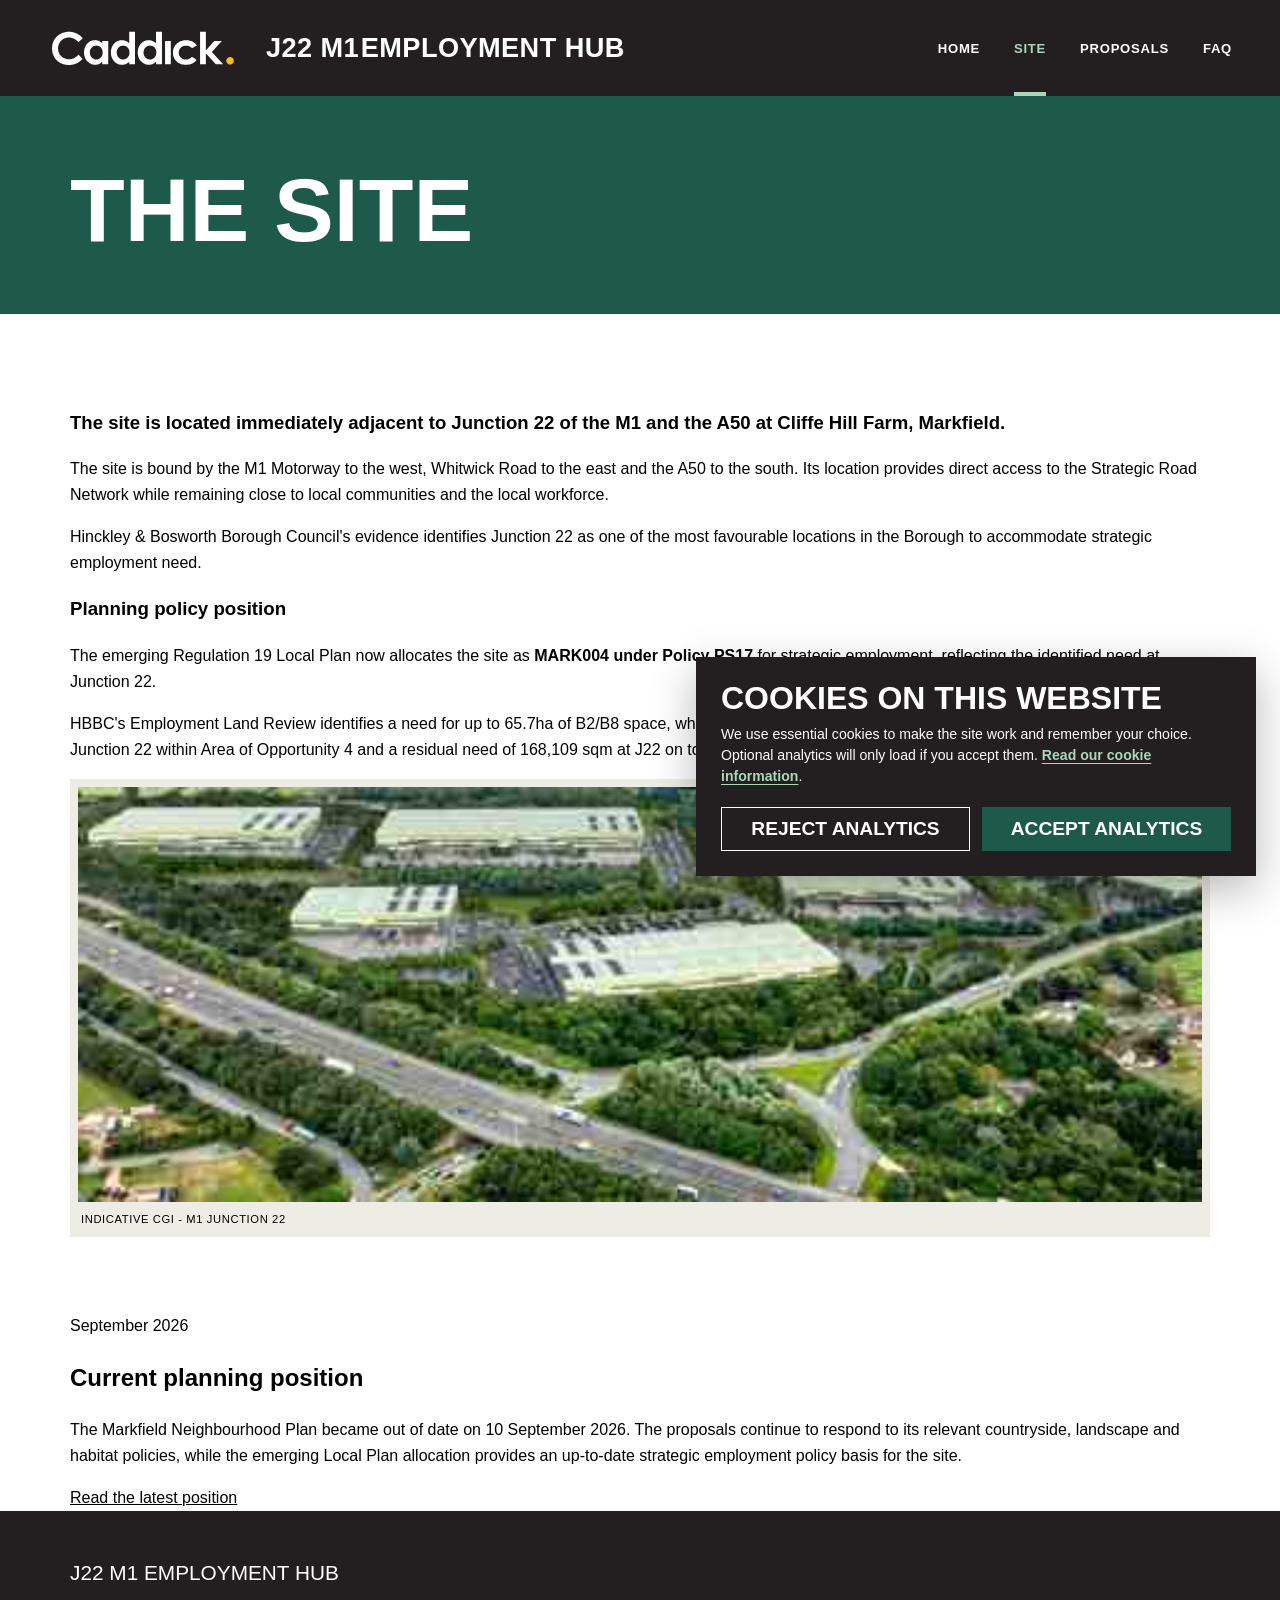
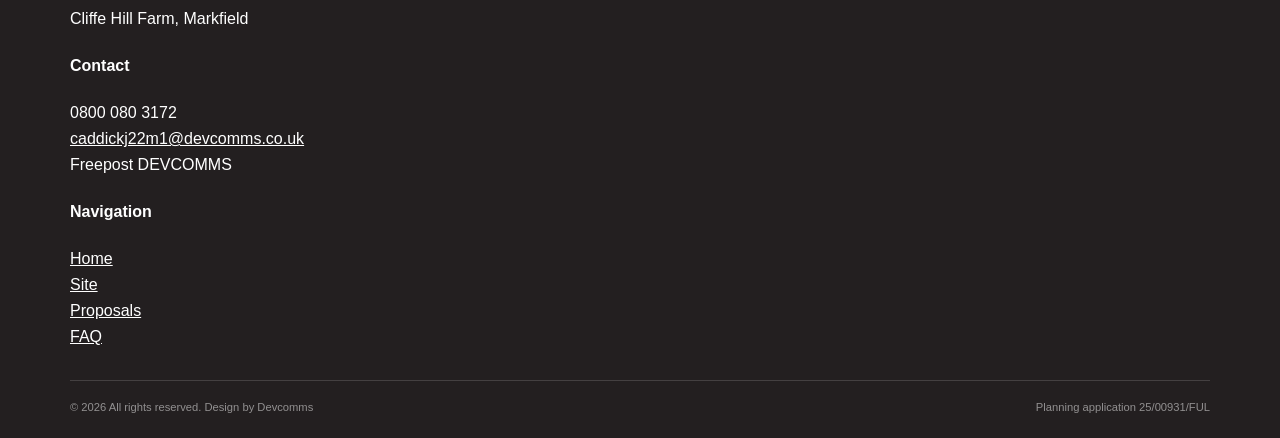
<file: site.html>
<!doctype html><html lang="en"><head><meta charset="utf-8"><meta name="viewport" content="width=device-width,initial-scale=1"><title>The Site | J22 M1 Employment Hub</title><link rel="stylesheet" href="styles.css"></head><body>
<header class="site-header"><div class="container header-inner"><a class="site-title" href="index.html">J22 M1 <span>Employment Hub</span></a><button class="menu-btn" aria-expanded="false">Menu</button><nav class="main-nav"><a href="index.html">Home</a><a class="active" href="site.html">Site</a><a href="proposals.html">Proposals</a><a href="faq.html">FAQ</a></nav></div></header>
<main><section class="page-hero"><div class="container"><h1>The Site</h1></div></section>
<section class="section section-white"><div class="container two-col"><div class="text-block"><p class="lead">The site is located immediately adjacent to Junction 22 of the M1 and the A50 at Cliffe Hill Farm, Markfield.</p><p>The site is bound by the M1 Motorway to the west, Whitwick Road to the east and the A50 to the south. Its location provides direct access to the Strategic Road Network while remaining close to local communities and the local workforce.</p><p>Hinckley &amp; Bosworth Borough Council's evidence identifies Junction 22 as one of the most favourable locations in the Borough to accommodate strategic employment need.</p><h3>Planning policy position</h3><p>The emerging Regulation 19 Local Plan now allocates the site as <strong>MARK004 under Policy PS17</strong> for strategic employment, reflecting the identified need at Junction 22.</p><p>HBBC's Employment Land Review identifies a need for up to 65.7ha of B2/B8 space, while the Leicester &amp; Leicestershire Strategic Distribution Study identifies Junction 22 within Area of Opportunity 4 and a residual need of 168,109 sqm at J22 on top of existing commitments.</p></div><div class="image-frame"><img src="assets/j22-aerial-cgi.jpg" alt="Indicative CGI of the J22 M1 Employment Hub"><div class="caption">Indicative CGI - M1 Junction 22</div></div></div></section>
<section class="original-update"><div class="container"><div><div class="eyebrow">September 2026</div><h2>Current planning position</h2></div><div><p>The Markfield Neighbourhood Plan became out of date on 10 September 2026. The proposals continue to respond to its relevant countryside, landscape and habitat policies, while the emerging Local Plan allocation provides an up-to-date strategic employment policy basis for the site.</p><a class="btn btn-outline" href="current-position.html">Read the latest position</a></div></div></section>
</main>
<footer class="footer"><div class="container"><div class="footer-grid"><div><div class="footer-brand">J22 M1 Employment Hub</div><p>Cliffe Hill Farm, Markfield</p></div><div><h4>Contact</h4><p>0800 080 3172<br><a href="mailto:caddickj22m1@devcomms.co.uk">caddickj22m1@devcomms.co.uk</a><br>Freepost DEVCOMMS</p></div><div><h4>Navigation</h4><p><a href="index.html">Home</a><br><a href="site.html">Site</a><br><a href="proposals.html">Proposals</a><br><a href="faq.html">FAQ</a></p></div></div><div class="footer-bottom"><span>© 2026 All rights reserved. Design by Devcomms</span><span>Planning application 25/00931/FUL</span></div></div></footer><script src="script.js"></script></body></html>
</file>
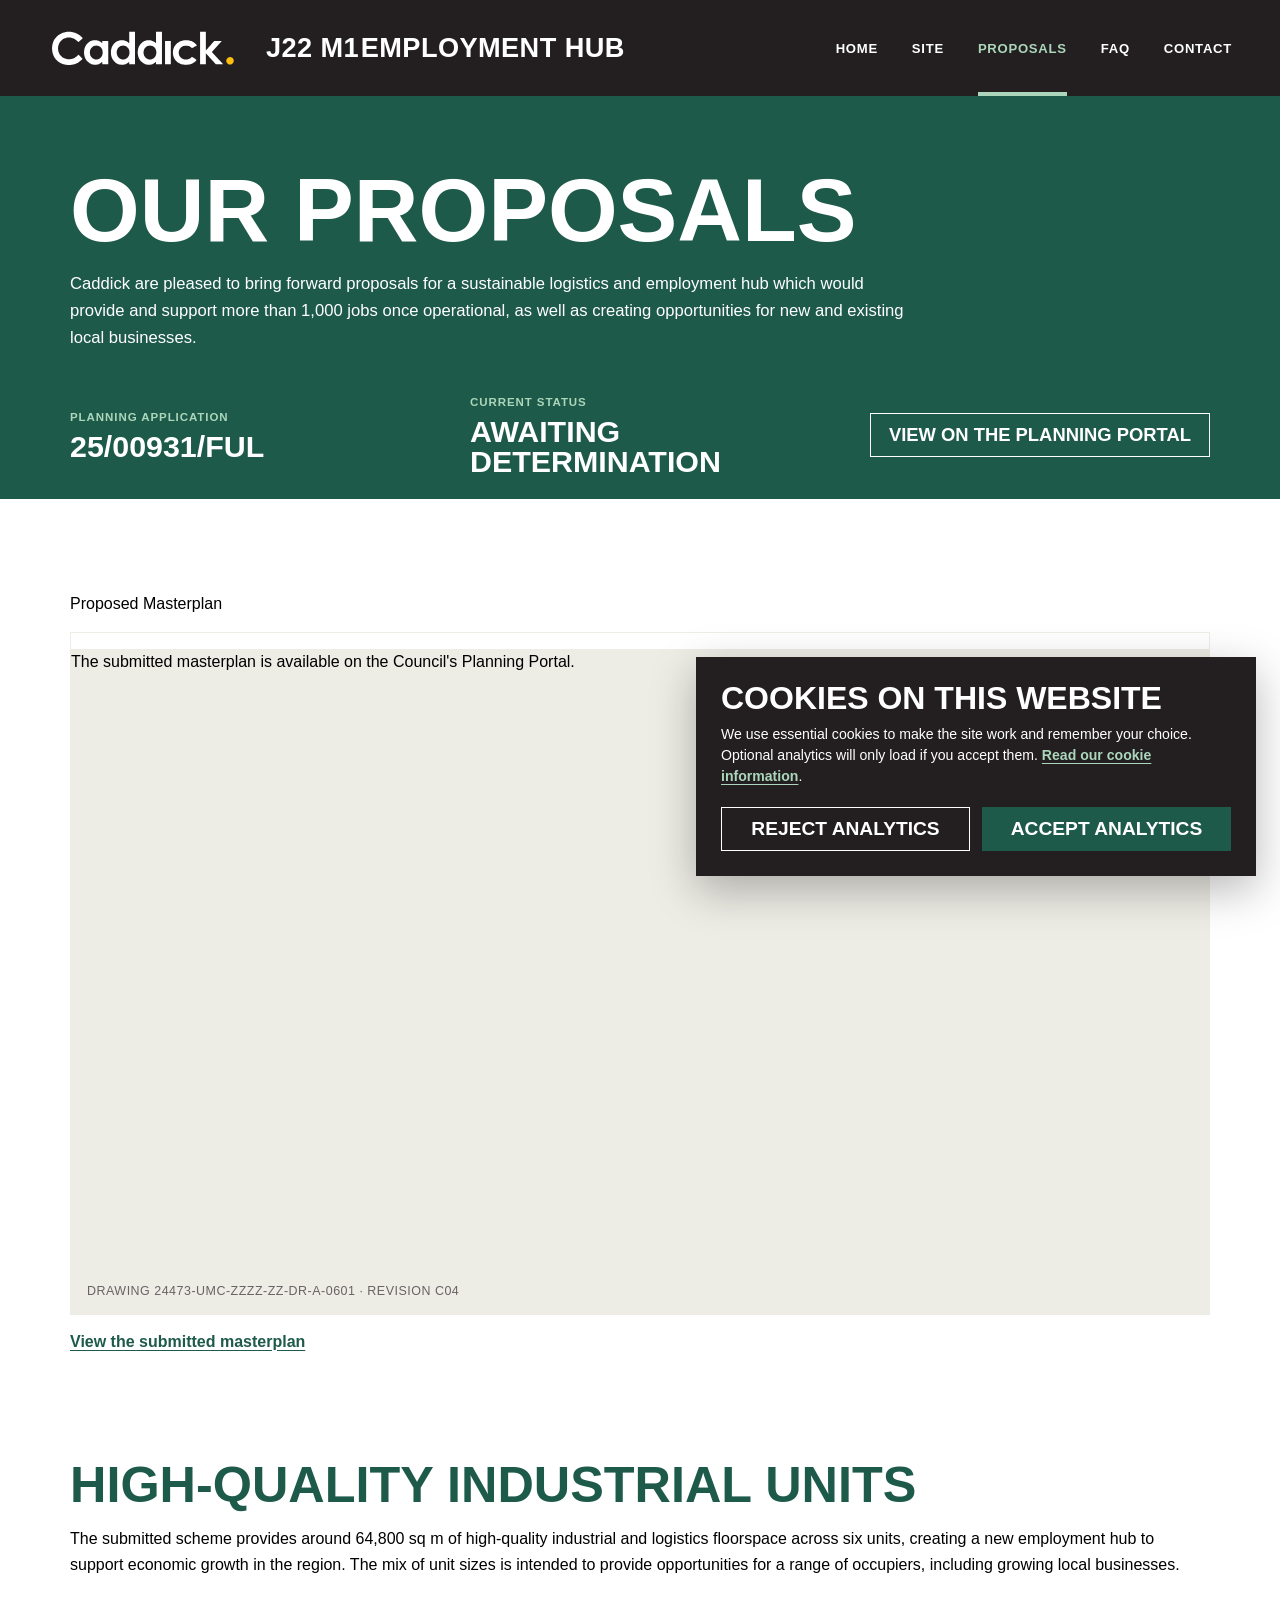
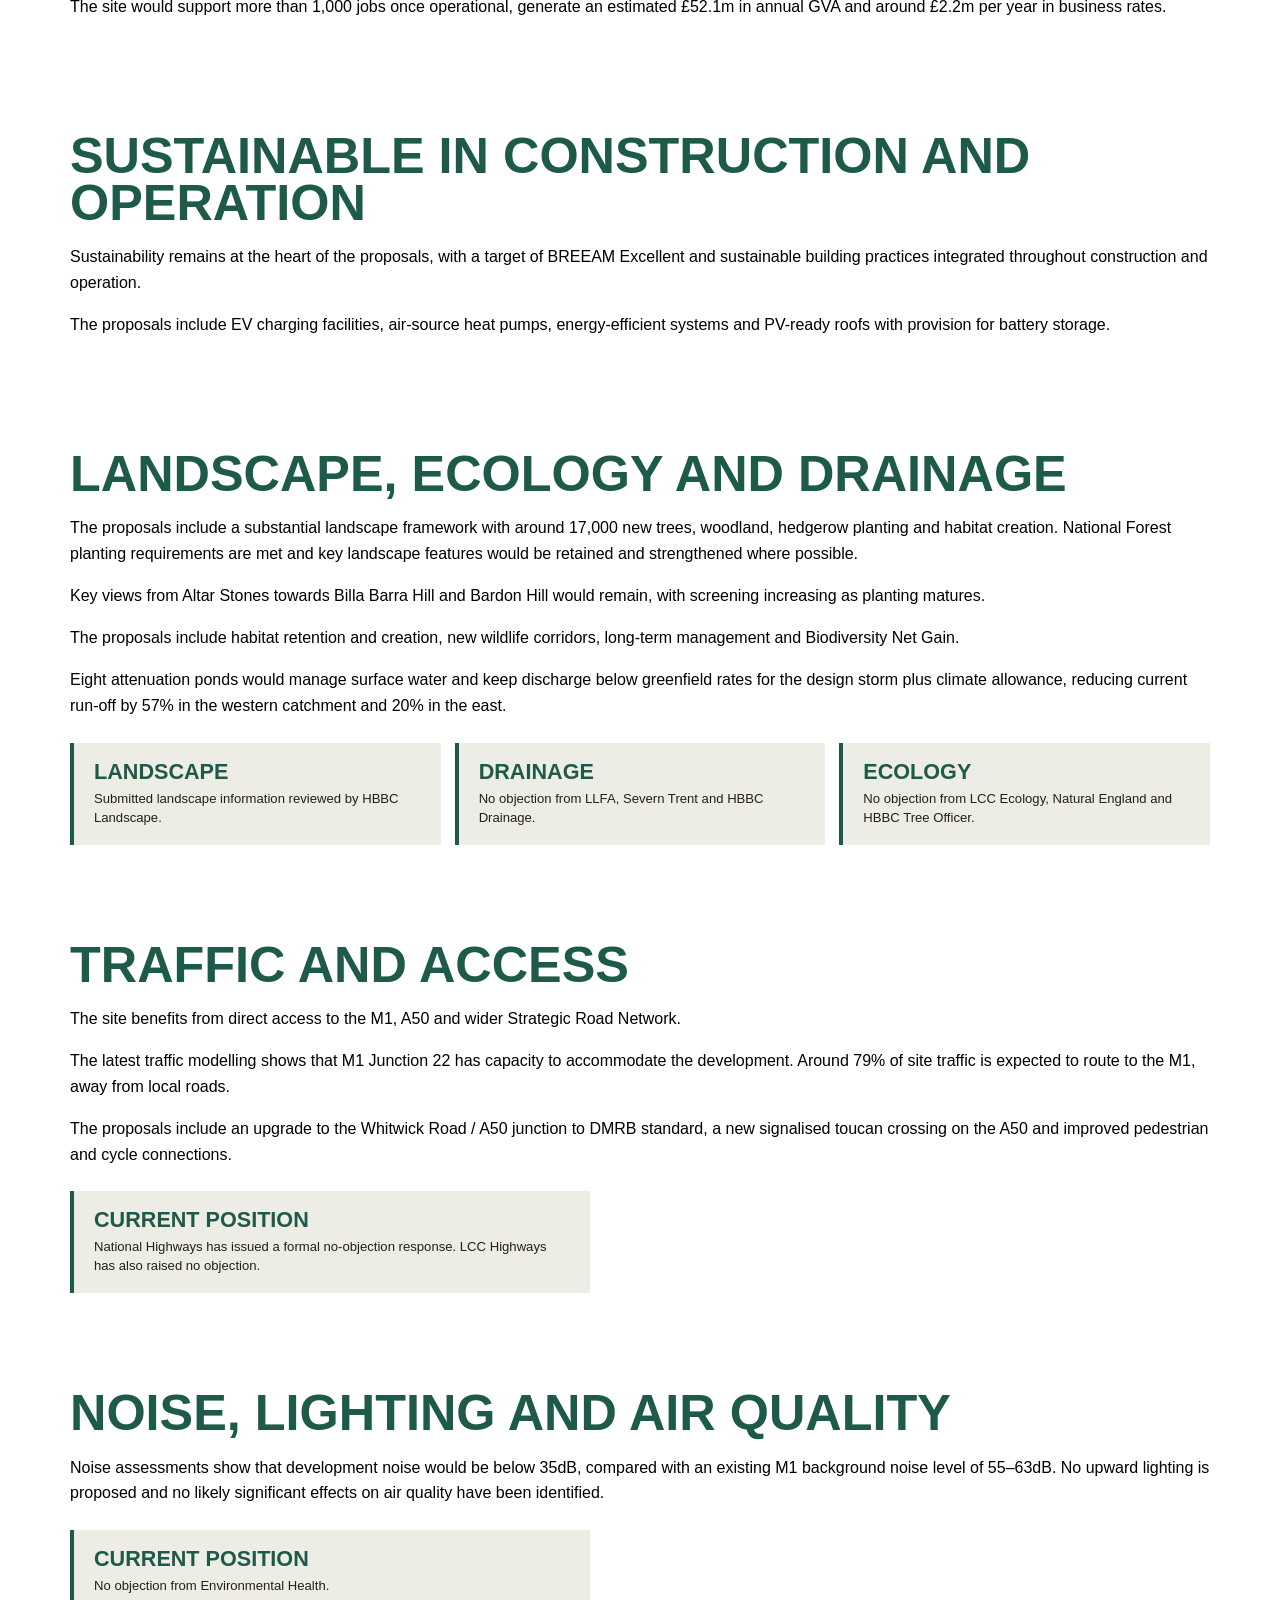
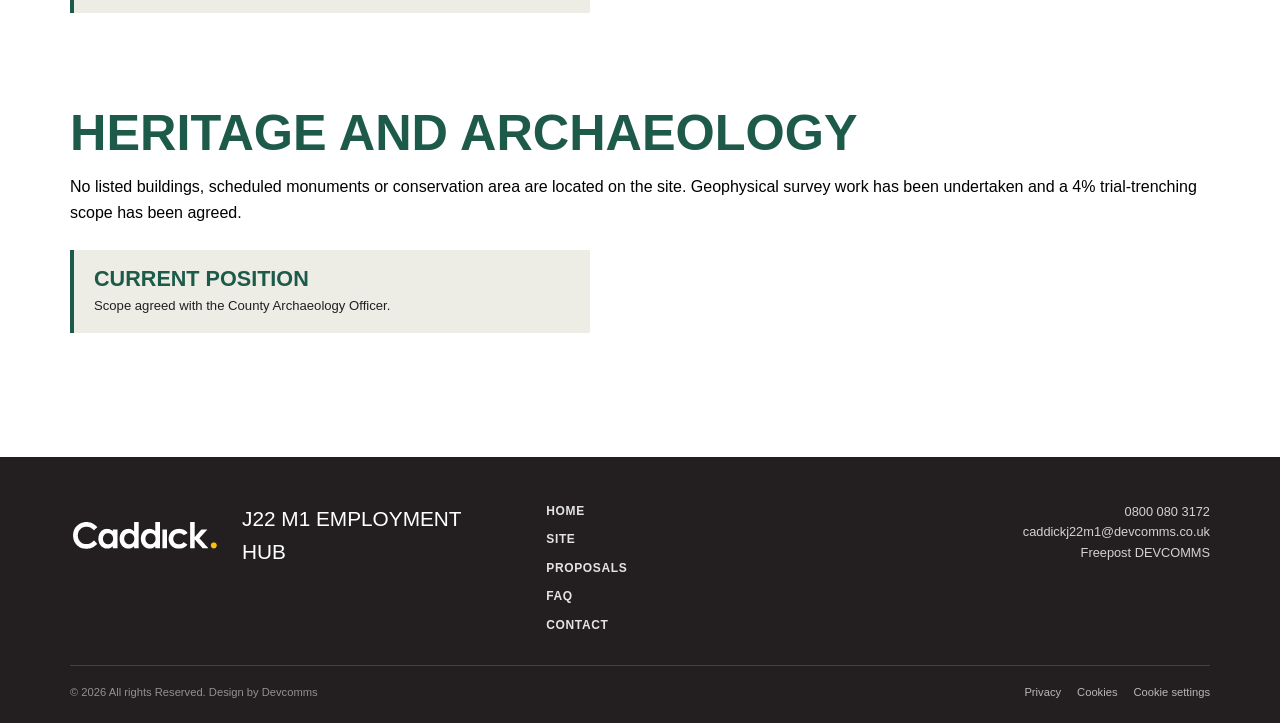
<file: the-application.html>
<!doctype html><html lang="en"><head><meta charset="utf-8"><meta name="viewport" content="width=device-width,initial-scale=1">
  <meta name="format-detection" content="telephone=no"><title>Our Proposals | J22 M1 Employment Hub</title><link rel="stylesheet" href="styles.css"></head><body>
<header class="site-header"><div class="container header-inner"><a class="site-title" href="/">J22 M1 <span>Employment Hub</span></a><button class="menu-btn" aria-expanded="false" aria-label="Open menu"><span></span><span></span><span></span></button><nav class="main-nav"><a href="/">Home</a><a href="/the-site">Site</a><a class="active" href="/the-application">Proposals</a><a href="/faq">FAQ</a><a href="/contact">Contact</a></nav></div></header>
<main>
<section class="page-hero"><div class="container"><h1>Our Proposals</h1><p>Caddick are pleased to bring forward proposals for a sustainable logistics and employment hub which would provide and support more than 1,000 jobs once operational, as well as creating opportunities for new and existing local businesses.</p></div></section>

<section class="proposal-current-position" id="current-position">
  <div class="container proposal-current-position-inner">
    <div>
      <span class="proposal-status-label">Planning application</span>
      <strong class="application-ref">25/00931/FUL</strong>
    </div>
    <div>
      <span class="proposal-status-label">Current status</span>
      <strong>Awaiting determination</strong>
    </div>
    <a class="proposal-portal-link" href="https://pa.hinckley-bosworth.gov.uk/online-applications/applicationDetails.do?keyVal=T3E9CNII0TO00&activeTab=summary" target="_blank" rel="noopener">View on the Planning Portal</a>
  </div>
</section>

<section class="section section-white"><div class="container">
<div class="masterplan">
    <p class="eyebrow">Proposed Masterplan</p>
    <div class="masterplan-pdf-shell">
      <object class="masterplan-pdf-frame" data="https://publicdocuments.hinckley-bosworth.gov.uk/PublicAccess_LIVE/Document/ViewDocument?id=4DA68C7BAD69486D94FAE3268C518241" type="application/pdf" aria-label="Submitted proposed masterplan">
        <p>The submitted masterplan is available on the Council's Planning Portal.</p>
      </object>
      <div class="caption">Drawing 24473-UMC-ZZZZ-ZZ-DR-A-0601 · Revision C04</div>
    </div>
    <a class="masterplan-document-link" href="https://publicdocuments.hinckley-bosworth.gov.uk/PublicAccess_LIVE/Document/ViewDocument?id=4DA68C7BAD69486D94FAE3268C518241" target="_blank" rel="noopener">View the submitted masterplan</a>
  </div>

<div class="proposal-block">
  <h2>High-Quality Industrial Units</h2>
  <p>The submitted scheme provides around 64,800 sq m of high-quality industrial and logistics floorspace across six units, creating a new employment hub to support economic growth in the region. The mix of unit sizes is intended to provide opportunities for a range of occupiers, including growing local businesses.</p>
  <p>The site would support more than 1,000 jobs once operational, generate an estimated £52.1m in annual GVA and around £2.2m per year in business rates.</p>
</div>

<div class="proposal-block">
  <h2>Sustainable in construction and operation</h2>
  <p>Sustainability remains at the heart of the proposals, with a target of BREEAM Excellent and sustainable building practices integrated throughout construction and operation.</p>
  <p>The proposals include EV charging facilities, air-source heat pumps, energy-efficient systems and PV-ready roofs with provision for battery storage.</p>
</div>

<div class="proposal-block">
  <h2>Landscape, ecology and drainage</h2>
  <p>The proposals include a substantial landscape framework with around 17,000 new trees, woodland, hedgerow planting and habitat creation. National Forest planting requirements are met and key landscape features would be retained and strengthened where possible.</p>
  <p>Key views from Altar Stones towards Billa Barra Hill and Bardon Hill would remain, with screening increasing as planting matures.</p>
  <p>The proposals include habitat retention and creation, new wildlife corridors, long-term management and Biodiversity Net Gain.</p>
  <p>Eight attenuation ponds would manage surface water and keep discharge below greenfield rates for the design storm plus climate allowance, reducing current run-off by 57% in the western catchment and 20% in the east.</p>
  <div class="proposal-status-grid">
    <div class="proposal-status-item"><strong>Landscape</strong><span>Submitted landscape information reviewed by HBBC Landscape.</span></div>
    <div class="proposal-status-item"><strong>Drainage</strong><span>No objection from LLFA, Severn Trent and HBBC Drainage.</span></div>
    <div class="proposal-status-item"><strong>Ecology</strong><span>No objection from LCC Ecology, Natural England and HBBC Tree Officer.</span></div>
  </div>
</div>

<div class="proposal-block">
  <h2>Traffic and Access</h2>
  <p>The site benefits from direct access to the M1, A50 and wider Strategic Road Network.</p>
  <p>The latest traffic modelling shows that M1 Junction 22 has capacity to accommodate the development. Around 79% of site traffic is expected to route to the M1, away from local roads.</p>
  <p>The proposals include an upgrade to the Whitwick Road / A50 junction to DMRB standard, a new signalised toucan crossing on the A50 and improved pedestrian and cycle connections.</p>
  <div class="proposal-status-grid proposal-status-grid-single">
    <div class="proposal-status-item"><strong>Current position</strong><span>National Highways has issued a formal no-objection response. LCC Highways has also raised no objection.</span></div>
  </div>
</div>

<div class="proposal-block">
  <h2>Noise, lighting and air quality</h2>
  <p>Noise assessments show that development noise would be below 35dB, compared with an existing M1 background noise level of 55–63dB. No upward lighting is proposed and no likely significant effects on air quality have been identified.</p>
  <div class="proposal-status-grid proposal-status-grid-single">
    <div class="proposal-status-item"><strong>Current position</strong><span>No objection from Environmental Health.</span></div>
  </div>
</div>

<div class="proposal-block">
  <h2>Heritage and archaeology</h2>
  <p>No listed buildings, scheduled monuments or conservation area are located on the site. Geophysical survey work has been undertaken and a 4% trial-trenching scope has been agreed.</p>
  <div class="proposal-status-grid proposal-status-grid-single">
    <div class="proposal-status-item"><strong>Current position</strong><span>Scope agreed with the County Archaeology Officer.</span></div>
  </div>
</div>

</div></section>
</main>
<footer class="footer"><div class="container footer-main"><div class="footer-brand"><img src="assets/caddick-logo-official.svg" alt="Caddick"><span>J22 M1 Employment Hub</span></div><nav class="footer-nav"><a href="/">Home</a><a href="/the-site">Site</a><a href="/the-application">Proposals</a><a href="/faq">FAQ</a><a href="/contact">Contact</a></nav><div class="footer-contact">0800 080 3172<br><a href="mailto:caddickj22m1@devcomms.co.uk">caddickj22m1@devcomms.co.uk</a><br>Freepost DEVCOMMS</div></div><div class="container footer-bottom"><span>© 2026 All rights Reserved. Design by Devcomms</span><nav class="footer-legal"><a href="/privacy">Privacy</a><a href="/cookies">Cookies</a><button type="button" class="footer-cookie-settings" data-cookie-settings>Cookie settings</button></nav></div></footer><script src="script.js"></script></body></html>
</file>
<file: styles.css>
500;600;700&display=swap");

:root{
  --black:#231f20;
  --brand-black:#231f20;
  --green:#1e5a4a;
  --brand-green:#1e5a4a;
  --yellow:#febd11;
  --pale:#acd6bb;
  --white:#ffffff;
  --offwhite:#f7f7f5;
  --warm:#edece5;
  --text:#231f20;
  --muted:#686365;
  --line:#dad7d1;
  --max:1140px;
}
*{box-sizing:border-box}
html{scroll-behavior:smooth}
body{margin:0;background:#fff;color:var(--text);font-family:"Montserrat",Arial,Helvetica,sans-serif;line-height:1.62;overflow-x:hidden}
img{display:block;max-width:100%}
a{color:inherit}
.container{width:min(var(--max),calc(100% - 96px));margin:0 auto}

/* Header */
.site-header{position:sticky;top:0;z-index:100;background:#000;color:#fff}
.header-inner{height:96px;display:flex;align-items:center;justify-content:space-between;gap:34px}
.site-title{display:flex;align-items:center;gap:28px;text-decoration:none;color:#fff;font-family:"League Gothic","Arial Narrow",Arial,sans-serif;font-size:1.7rem;line-height:1;text-transform:uppercase;font-weight:700;letter-spacing:.015em;white-space:nowrap}
.site-title::before{content:"";display:block;width:190px;height:54px;background:url("assets/caddick-logo-official.svg") left center/contain no-repeat;flex:none}
.site-title span{color:#fff}
.main-nav{display:flex;align-items:center;gap:34px}
.main-nav a{text-decoration:none;color:#fff;text-transform:uppercase;font-size:.82rem;font-weight:700;letter-spacing:.055em;padding:38px 0 33px;border-bottom:4px solid transparent}
.main-nav a:hover,.main-nav a.active{color:var(--pale);border-bottom-color:var(--pale)}
.menu-btn{display:none;width:46px;height:42px;padding:4px;border:0;background:transparent;cursor:pointer}
.menu-btn span{display:block;height:4px;background:#fff;border-radius:5px;margin:6px 1px}

/* Homepage hero */
.hero{position:relative;overflow:hidden}
.original-hero{min-height:660px;background:linear-gradient(#ececec,#a7a7a7);display:flex;align-items:flex-end;color:#fff}
.original-hero>img{position:absolute;inset:0;width:100%;height:100%;object-fit:cover;object-position:center 45%;filter:saturate(.82)}
.original-hero::after{content:"";position:absolute;inset:0;background:linear-gradient(180deg,rgba(0,0,0,.04) 0%,rgba(0,0,0,.14) 43%,rgba(0,0,0,.47) 100%)}
.hero-content{position:relative;z-index:2;padding:90px 0 76px}
.hero-kicker{font-family:"League Gothic","Arial Narrow",Arial,sans-serif;text-transform:uppercase;font-weight:700;font-size:2.05rem;line-height:1;color:#fff;letter-spacing:.008em;margin-bottom:18px}
.hero h1{font-family:"League Gothic","Arial Narrow",Arial,sans-serif;text-transform:uppercase;font-weight:700;font-size:clamp(6rem,10vw,9.6rem);line-height:.82;letter-spacing:0;margin:0;color:#fff}

/* The green statement band visible on the original */
.intro-band{background:var(--green);color:#fff}
.intro-band-inner{min-height:395px;padding:68px 0 46px;display:flex;flex-direction:column;justify-content:space-between}
.intro-band p{font-family:"League Gothic","Arial Narrow",Arial,sans-serif;text-transform:uppercase;font-weight:700;font-size:clamp(2rem,3.2vw,3.25rem);line-height:1.03;letter-spacing:.006em;margin:0;max-width:1060px}
.down-arrow{display:block;width:31px;height:31px;border-right:5px solid #fff;border-bottom:5px solid #fff;transform:rotate(45deg);margin:30px auto 4px}

/* Welcome */
.welcome-section{background:#fff;padding:68px 0 82px;text-align:center}
.welcome-section h2,.about-section h2,.page-hero h1,.proposal-block h2,.faq-group h2,.section-title,.content-title{
  font-family:"League Gothic","Arial Narrow",Arial,sans-serif;
  text-transform:uppercase;font-weight:700;letter-spacing:0;line-height:.94
}
.welcome-section h2{font-size:4.6rem;color:var(--green);margin:0 0 38px}
.welcome-copy{max-width:990px;margin:0 auto;text-align:left;font-size:1.02rem}
.welcome-copy p{margin:0 0 20px}
.home-benefits{max-width:930px;margin:54px auto 24px;background:var(--green);display:grid;grid-template-columns:repeat(2,1fr);color:#fff;border:1px solid rgba(255,255,255,.3)}
.benefit-item{min-height:165px;padding:29px 30px;display:flex;flex-direction:column;justify-content:center;align-items:center;text-align:center;border-right:1px solid rgba(255,255,255,.28);border-bottom:1px solid rgba(255,255,255,.28)}
.benefit-item:nth-child(even){border-right:0}
.benefit-item:nth-last-child(-n+2){border-bottom:0}
.benefit-item strong{font-family:"League Gothic","Arial Narrow",Arial,sans-serif;font-size:3.9rem;line-height:.9;color:#fff;font-weight:700}
.benefit-item span{margin-top:9px;text-transform:uppercase;font-size:.84rem;font-weight:700;letter-spacing:.035em}
.current-update-link{display:inline-block;margin-top:22px;color:var(--green);font-size:.82rem;text-transform:uppercase;font-weight:700;letter-spacing:.055em;text-underline-offset:5px}

/* About */
.about-section{background:var(--offwhite);padding:76px 0}
.about-grid{display:grid;grid-template-columns:1.05fr .95fr;gap:78px;align-items:center}
.about-section h2{font-size:4rem;color:var(--green);margin:0 0 28px}
.about-copy p{margin:0 0 18px}
.about-copy a{color:var(--green);font-weight:700;text-underline-offset:4px}
.about-logo-panel{background:var(--brand-black);min-height:360px;display:flex;align-items:center;justify-content:center;padding:48px}
.about-logo-panel img{width:min(340px,82%)}

/* Internal page hero */
.page-hero{background:var(--green);color:#fff;padding:72px 0 62px}
.page-hero h1{font-size:clamp(4.7rem,7vw,7.1rem);margin:0}
.page-hero p{max-width:850px;font-size:1.04rem;margin:19px 0 0}

/* Internal page layout */
.section{padding:76px 0}
.section-white{background:#fff}
.section-warm{background:var(--warm)}
.section-black{background:var(--brand-black);color:#fff}
.section-green{background:var(--green);color:#fff}
.media-split{display:grid;grid-template-columns:1fr 1fr;gap:72px;align-items:center}
.prose p{margin:0 0 18px}
.lead{font-size:1.16rem;font-weight:700;line-height:1.55}
.image-frame{background:var(--warm);padding:8px}
.image-frame img{width:100%;height:auto}
.caption{font-size:.7rem;text-transform:uppercase;letter-spacing:.055em;color:var(--muted);padding:8px 3px 1px}
.update-link{display:inline-block;margin-top:17px;color:var(--green);font-size:.78rem;font-weight:700;letter-spacing:.05em;text-transform:uppercase;text-underline-offset:4px}
.masterplan{margin:0 0 58px}
.masterplan .image-frame img{max-height:720px;object-fit:cover}

/* Proposal page */
.proposal-block{padding:48px 0;border-top:1px solid var(--line)}
.proposal-block:first-of-type{border-top:0;padding-top:0}
.proposal-block h2{font-size:3.15rem;color:var(--green);margin:0 0 18px}
.proposal-block p{margin:0 0 16px}
.current-note{margin-top:22px;background:#eef4f0;border-left:6px solid var(--green);padding:14px 17px;font-size:.9rem}
.current-note strong{display:block;color:var(--green);text-transform:uppercase;font-size:.73rem;letter-spacing:.055em;margin-bottom:4px}

/* Current position */
.update-intro{display:grid;grid-template-columns:1fr 340px;gap:68px;align-items:start}
.content-title,.section-title{font-size:4rem;color:var(--green);margin:0 0 24px}
.section-black .section-title{color:#fff}
.status-panel{background:var(--brand-black);color:#fff;padding:30px;border-top:8px solid var(--pale)}
.status-panel small{display:block;text-transform:uppercase;color:var(--pale);font-size:.75rem;font-weight:700;letter-spacing:.06em}
.status-panel strong{display:block;font-family:"League Gothic","Arial Narrow",Arial,sans-serif;font-size:2.6rem;line-height:1;margin:12px 0}
.issue-list{margin-top:30px;border-top:1px solid rgba(255,255,255,.2)}
.issue-row{display:grid;grid-template-columns:215px 1fr 205px;gap:30px;padding:23px 0;border-bottom:1px solid rgba(255,255,255,.2);align-items:start}
.issue-row h3{font-family:"League Gothic","Arial Narrow",Arial,sans-serif;text-transform:uppercase;font-size:1.7rem;line-height:1;margin:0}
.issue-row p{margin:0;color:rgba(255,255,255,.86);font-size:.92rem}
.issue-row .result{background:var(--pale);color:var(--brand-black);padding:9px 10px;font-size:.68rem;font-weight:700;text-transform:uppercase}

/* FAQ */
.faq-group{margin-bottom:48px}
.faq-group h2{font-size:3rem;color:var(--green);margin:0 0 15px}
.faq-item{border-top:1px solid var(--line)}
.faq-item:last-child{border-bottom:1px solid var(--line)}
.faq-q{position:relative;width:100%;border:0;background:#fff;text-align:left;padding:20px 54px 20px 0;color:var(--brand-black);font:700 .98rem/1.4 "Montserrat",Arial,sans-serif;cursor:pointer}
.faq-q::after{content:"+";position:absolute;right:4px;top:10px;font:400 2rem/1 Arial;color:var(--green)}
.faq-item.open .faq-q::after{content:"–"}
.faq-a{display:none;color:var(--muted);font-size:.93rem;padding:0 54px 22px 0}
.faq-item.open .faq-a{display:block}

/* Footer */
.footer{background:#000;color:#fff;padding:45px 0 22px}
.footer-main{display:grid;grid-template-columns:1.25fr .8fr 1fr;gap:50px;align-items:start}
.footer-brand{display:flex;align-items:center;gap:22px;font-family:"League Gothic","Arial Narrow",Arial,sans-serif;text-transform:uppercase;font-size:1.3rem}
.footer-brand img{width:150px}
.footer-nav{display:flex;flex-direction:column;gap:9px}
.footer-nav a{text-decoration:none;text-transform:uppercase;font-size:.75rem;font-weight:700;letter-spacing:.055em;color:rgba(255,255,255,.88)}
.footer-contact{text-align:right;font-size:.8rem;color:rgba(255,255,255,.8)}
.footer-contact a{text-decoration:none}
.footer-bottom{border-top:1px solid rgba(255,255,255,.15);margin-top:30px;padding-top:17px;font-size:.7rem;color:rgba(255,255,255,.5)}

/* Tablet */
@media(max-width:900px){
  .site-title{gap:20px;font-size:1.45rem}.site-title::before{width:155px}
  .main-nav{gap:22px}
  .about-grid,.media-split,.update-intro{grid-template-columns:1fr;gap:38px}
  .issue-row{grid-template-columns:180px 1fr}.issue-row .result{grid-column:2}
  .footer-main{grid-template-columns:1fr 1fr}.footer-contact{text-align:left}
}

/* Mobile – based directly on the supplied original-site screenshot */
@media(max-width:760px){
  .container{width:calc(100% - 48px)}
  .site-header{position:sticky}
  .header-inner{height:92px;gap:12px}
  .site-title{gap:17px;font-size:1.45rem;min-width:0;flex:1}
  .site-title::before{width:145px;height:46px}
  .site-title span{display:inline}
  .menu-btn{display:block;flex:none}
  .main-nav{display:none;position:absolute;top:92px;left:0;right:0;background:#000;padding:8px 24px 20px;flex-direction:column;align-items:stretch;gap:0;border-top:1px solid rgba(255,255,255,.12);box-shadow:0 18px 30px rgba(0,0,0,.25)}
  .main-nav.open{display:flex}
  .main-nav a{padding:14px 4px;border-bottom:1px solid rgba(255,255,255,.15);font-size:.85rem}
  .main-nav a.active{border-bottom-color:var(--pale)}
  
  .original-hero{min-height:560px}
  .original-hero>img{object-position:54% center}
  .original-hero::after{background:linear-gradient(180deg,rgba(0,0,0,.03) 0%,rgba(0,0,0,.08) 40%,rgba(0,0,0,.36) 100%)}
  .hero-content{padding:0 0 68px}
  .hero-kicker{font-size:1.55rem;line-height:1.02;margin-bottom:16px}
  .hero h1{font-size:5.05rem;line-height:.86}
  
  .intro-band-inner{min-height:350px;padding:49px 0 39px}
  .intro-band p{font-size:2.25rem;line-height:1.04}
  .down-arrow{width:24px;height:24px;border-width:0 4px 4px 0;margin-top:28px}
  
  .welcome-section{padding:53px 0 62px}
  .welcome-section h2{font-size:4.05rem;margin-bottom:30px}
  .welcome-copy{font-size:.95rem}
  .home-benefits{grid-template-columns:1fr;margin-top:42px}
  .benefit-item{min-height:125px;border-right:0;border-bottom:1px solid rgba(255,255,255,.28);padding:22px 24px}
  .benefit-item:nth-last-child(-n+2){border-bottom:1px solid rgba(255,255,255,.28)}
  .benefit-item:last-child{border-bottom:0}
  .benefit-item strong{font-size:3.35rem}
  
  .about-section{padding:57px 0}
  .about-section h2{font-size:3.65rem}
  .about-grid{gap:32px}
  .about-copy{font-size:.94rem}
  .about-logo-panel{min-height:240px;padding:32px}
  
  .page-hero{padding:52px 0 44px}
  .page-hero h1{font-size:4.2rem}
  .page-hero p{font-size:.94rem}
  .section{padding:52px 0}
  .lead{font-size:1.02rem}
  .prose p,.proposal-block p{font-size:.93rem}
  .proposal-block{padding:36px 0}
  .proposal-block h2{font-size:2.55rem}
  .content-title,.section-title{font-size:3.25rem}
  .issue-row{grid-template-columns:1fr;gap:10px;padding:19px 0}
  .issue-row .result{grid-column:auto;justify-self:start}
  .faq-group h2{font-size:2.55rem}
  .faq-q{font-size:.9rem;padding:18px 46px 18px 0}
  .faq-a{font-size:.88rem;padding:0 18px 20px 0}
  
  .footer-main{grid-template-columns:1fr;gap:26px}
  .footer-brand{font-size:1.2rem}
  .footer-brand img{width:145px}
  .footer-contact{text-align:left}
}
@media(max-width:520px){
  .container{width:calc(100% - 46px)}
  .site-title{font-size:1.26rem;gap:15px}
  .site-title::before{width:132px}
  .original-hero{min-height:555px}
  .hero-kicker{font-size:1.38rem}
  .hero h1{font-size:4.65rem}
  .intro-band p{font-size:2.05rem}
  .welcome-section h2{font-size:3.8rem}
}
@media(max-width:390px){
  .site-title{font-size:1.08rem;gap:11px}
  .site-title::before{width:116px}
  .menu-btn{width:40px}
  .hero-kicker{font-size:1.22rem}
  .hero h1{font-size:4.1rem}
  .intro-band p{font-size:1.8rem}
}


/* Mobile fit-and-overflow hardening */
.site-title,
.site-title span,
.header-inner,
.main-nav,
.hero-content,
.intro-band-inner,
.welcome-copy,
.about-copy,
.prose,
.proposal-block,
.update-intro > *,
.media-split > *,
.about-grid > *,
.footer-main > *{
  min-width:0;
}
.footer-contact,
.current-note,
.status-panel,
.faq-a,
.faq-q,
.prose,
.welcome-copy{
  overflow-wrap:anywhere;
  word-break:normal;
}

@media(max-width:760px){
  .container{width:calc(100% - 32px)}
  .header-inner{height:86px;gap:10px}
  .site-title{
    flex:1 1 auto;
    gap:10px;
    font-size:clamp(.98rem,4.25vw,1.22rem);
    letter-spacing:0;
    white-space:nowrap;
    overflow:hidden;
  }
  .site-title::before{
    width:clamp(104px,30vw,126px);
    height:42px;
    flex:0 0 auto;
  }
  .site-title span{
    display:block;
    overflow:hidden;
    text-overflow:clip;
  }
  .menu-btn{
    width:40px;
    height:38px;
    flex:0 0 40px;
    padding:3px;
  }
  .menu-btn span{height:3px;margin:5px 1px}
  .main-nav{top:86px;padding-left:16px;padding-right:16px;width:100%}

  .original-hero{min-height:520px}
  .hero-content{width:100%;padding-bottom:58px}
  .hero-kicker{
    max-width:100%;
    font-size:clamp(1.12rem,5.4vw,1.48rem);
    line-height:1.04;
  }
  .hero h1{
    max-width:100%;
    font-size:clamp(3.7rem,18vw,4.85rem);
    line-height:.88;
  }

  .intro-band-inner{min-height:auto;padding:44px 0 36px}
  .intro-band p{
    max-width:100%;
    font-size:clamp(1.62rem,7.4vw,2.05rem);
    line-height:1.06;
    overflow-wrap:break-word;
  }
  .down-arrow{margin-top:34px}

  .welcome-section{padding:48px 0 56px}
  .welcome-section h2{
    max-width:100%;
    font-size:clamp(3rem,15vw,3.8rem);
    line-height:.95;
  }
  .welcome-copy{width:100%;font-size:.92rem}
  .home-benefits{width:100%;max-width:100%;margin-left:0;margin-right:0}
  .benefit-item{width:100%;padding:20px}
  .benefit-item strong{
    max-width:100%;
    font-size:clamp(2.7rem,14vw,3.35rem);
    overflow-wrap:anywhere;
  }
  .current-update-link{max-width:100%;overflow-wrap:anywhere}

  .about-section h2,
  .content-title,
  .section-title{
    max-width:100%;
    font-size:clamp(2.7rem,13vw,3.45rem);
    overflow-wrap:break-word;
  }
  .about-logo-panel{width:100%;padding:28px}
  .about-logo-panel img{width:min(260px,85%);max-width:100%}

  .page-hero h1{
    max-width:100%;
    font-size:clamp(2.8rem,13vw,4rem);
    line-height:.95;
    overflow-wrap:break-word;
  }
  .page-hero p{max-width:100%;overflow-wrap:break-word}

  .media-split,
  .about-grid,
  .update-intro{width:100%;max-width:100%}
  .image-frame{width:100%;max-width:100%;overflow:hidden}
  .image-frame img{width:100%;height:auto}
  .proposal-block h2,
  .faq-group h2{
    max-width:100%;
    font-size:clamp(2.15rem,10.5vw,2.65rem);
    overflow-wrap:break-word;
  }
  .status-panel{width:100%;padding:24px 20px}
  .status-panel strong{font-size:clamp(1.9rem,9vw,2.35rem);overflow-wrap:anywhere}
  .issue-row{width:100%;max-width:100%}
  .issue-row .result{max-width:100%;overflow-wrap:anywhere}
  .faq-q{max-width:100%;padding-right:42px}
  .faq-a{max-width:100%;padding-right:0}

  .footer{padding-left:0;padding-right:0}
  .footer-main{width:calc(100% - 32px)}
  .footer-brand{
    width:100%;
    gap:14px;
    flex-wrap:wrap;
    font-size:1.05rem;
  }
  .footer-brand img{width:126px;max-width:42vw}
  .footer-nav{width:100%}
  .footer-contact{width:100%;max-width:100%;font-size:.76rem}
  .footer-bottom{width:calc(100% - 32px)}
}

@media(max-width:420px){
  .container{width:calc(100% - 28px)}
  .header-inner{height:82px;gap:8px}
  .site-title{
    gap:8px;
    font-size:clamp(.88rem,4vw,1rem);
  }
  .site-title::before{width:104px;height:38px}
  .menu-btn{width:36px;height:36px;flex-basis:36px}
  .main-nav{top:82px}
  .original-hero{min-height:500px}
  .hero-content{padding-bottom:52px}
  .hero h1{font-size:clamp(3.45rem,17vw,4.15rem)}
  .hero-kicker{font-size:clamp(1rem,5.1vw,1.2rem)}
  .intro-band p{font-size:clamp(1.48rem,7vw,1.8rem)}
  .welcome-section h2{font-size:clamp(2.8rem,14vw,3.4rem)}
  .page-hero h1{font-size:clamp(2.55rem,12vw,3.45rem)}
  .proposal-block h2,.faq-group h2{font-size:clamp(2rem,10vw,2.4rem)}
  .footer-main,.footer-bottom{width:calc(100% - 28px)}
}

@media(max-width:350px){
  .site-title::before{width:92px}
  .site-title{font-size:.82rem}
  .menu-btn{width:34px;flex-basis:34px}
  .hero h1{font-size:3.25rem}
  .intro-band p{font-size:1.4rem}
}


.site-boundary-link{display:block;text-decoration:none;color:inherit}
.site-boundary-link .image-frame{transition:transform .2s ease,box-shadow .2s ease}
.site-boundary-link:hover .image-frame{transform:translateY(-2px);box-shadow:0 12px 28px rgba(35,31,32,.12)}
.site-boundary-link img{width:100%;height:auto}
@media(max-width:760px){
  .site-boundary-wrap{width:100%;max-width:100%}
  .site-boundary-link{width:100%;max-width:100%}
  .site-boundary-link .image-frame{width:100%;max-width:100%;overflow:hidden}
  .site-boundary-link .caption{font-size:.66rem;line-height:1.35}
}


/* Interactive Site Boundary Map */
.site-map-wrap{width:100%;max-width:100%}
.site-boundary-map{
  width:100%;
  height:520px;
  background:#e8e8e8;
  border:0;
  overflow:hidden;
  z-index:1;
}
.site-map-meta{
  display:flex;
  justify-content:space-between;
  align-items:center;
  gap:16px;
  padding:11px 2px 0;
  font-size:.72rem;
  text-transform:uppercase;
  letter-spacing:.055em;
  font-weight:700;
  color:var(--green);
}
.site-map-meta a{
  color:var(--green);
  text-decoration:none;
  border-bottom:1px solid currentColor;
}
.site-map-note{
  margin:10px 0 0;
  font-size:.76rem;
  line-height:1.45;
  color:var(--muted);
}
.site-boundary-map .leaflet-control-layers,
.site-boundary-map .leaflet-control-zoom a{
  font-family:"Montserrat",Arial,sans-serif;
}
.site-boundary-map .leaflet-popup-content-wrapper{
  border-radius:0;
  font-family:"Montserrat",Arial,sans-serif;
}
.site-boundary-map .leaflet-popup-content{
  margin:14px 16px;
  font-size:.84rem;
  line-height:1.4;
}

@media(max-width:760px){
  .site-boundary-map{height:430px}
  .site-map-meta{
    align-items:flex-start;
    flex-direction:column;
    gap:5px;
    font-size:.67rem;
  }
  .site-map-note{font-size:.71rem}
}
@media(max-width:420px){
  .site-boundary-map{height:390px}
}


.masterplan-link{display:block;text-decoration:none;color:inherit}
.masterplan-link .image-frame{transition:transform .2s ease,box-shadow .2s ease}
.masterplan-link:hover .image-frame{transform:translateY(-2px);box-shadow:0 14px 30px rgba(35,31,32,.12)}
.masterplan-link img{width:100%;height:auto}
@media(max-width:760px){
  .masterplan-link{width:100%;max-width:100%}
  .masterplan-link .image-frame{width:100%;max-width:100%;overflow:hidden}
  .masterplan-link img{width:100%;height:auto;object-fit:contain}
}


/* Mobile navigation – match original Caddick menu */
@media(max-width:760px){
  .site-header{overflow:visible}
  .header-inner{position:relative}

  .main-nav{
    display:none;
    position:absolute;
    top:100%;
    left:50%;
    right:auto;
    width:100vw;
    transform:translateX(-50%);
    padding:0;
    margin:0;
    gap:0;
    background:#febd11;
    border:0;
    box-shadow:none;
    flex-direction:column;
    align-items:stretch;
    z-index:120;
  }
  .main-nav.open{display:flex}

  .main-nav a{
    display:flex;
    align-items:center;
    width:100%;
    min-height:70px;
    padding:14px 36px;
    margin:0;
    border:0 !important;
    background:#febd11;
    color:#231f20;
    font-family:"League Gothic","Arial Narrow",Arial,sans-serif;
    font-size:2rem;
    font-weight:400;
    line-height:1;
    letter-spacing:.01em;
    text-transform:uppercase;
    text-decoration:none;
  }
  .main-nav a:hover,
  .main-nav a:focus,
  .main-nav a:active{
    background:#f4b410;
    color:#231f20;
  }
  .main-nav a.active{
    background:#1e5a4a;
    color:#fff;
  }

  .menu-btn{
    position:relative;
    width:42px;
    height:42px;
    flex:0 0 42px;
    padding:4px;
  }
  .menu-btn span{
    position:absolute;
    left:6px;
    right:6px;
    height:4px;
    margin:0;
    background:#fff;
    border-radius:4px;
    transition:transform .2s ease, opacity .2s ease, top .2s ease;
    transform-origin:center;
  }
  .menu-btn span:nth-child(1){top:10px}
  .menu-btn span:nth-child(2){top:19px}
  .menu-btn span:nth-child(3){top:28px}
  .menu-btn[aria-expanded="true"] span:nth-child(1){top:19px;transform:rotate(45deg)}
  .menu-btn[aria-expanded="true"] span:nth-child(2){opacity:0}
  .menu-btn[aria-expanded="true"] span:nth-child(3){top:19px;transform:rotate(-45deg)}
}

@media(max-width:420px){
  .main-nav a{
    min-height:68px;
    padding-left:30px;
    padding-right:30px;
    font-size:1.9rem;
  }
}


/* Mobile nav sizing correction against original-site screenshot */
@media(max-width:760px){
  .header-inner{
    height:68px;
    gap:10px;
  }
  .site-title{
    gap:10px;
    font-size:clamp(.95rem,4vw,1.12rem);
  }
  .site-title::before{
    width:clamp(100px,28vw,116px);
    height:36px;
  }
  .menu-btn{
    width:36px;
    height:36px;
    flex:0 0 36px;
  }
  .menu-btn span{
    left:5px;
    right:5px;
    height:3px;
  }
  .menu-btn span:nth-child(1){top:9px}
  .menu-btn span:nth-child(2){top:16px}
  .menu-btn span:nth-child(3){top:23px}
  .menu-btn[aria-expanded="true"] span:nth-child(1){top:16px}
  .menu-btn[aria-expanded="true"] span:nth-child(3){top:16px}

  .main-nav{
    top:100%;
    background:#f5bf45;
  }
  .main-nav a{
    min-height:42px;
    padding:7px 20px;
    background:#f5bf45;
    font-size:1.42rem;
    line-height:1;
  }
  .main-nav a:hover,
  .main-nav a:focus,
  .main-nav a:active{
    background:#f5bf45;
  }
  .main-nav a.active{
    background:#2f594d;
    color:#fff;
  }
}

@media(max-width:420px){
  .header-inner{height:66px}
  .site-title{
    font-size:clamp(.9rem,3.9vw,1rem);
    gap:9px;
  }
  .site-title::before{
    width:98px;
    height:34px;
  }
  .menu-btn{
    width:34px;
    height:34px;
    flex-basis:34px;
  }
  .main-nav a{
    min-height:41px;
    padding:7px 19px;
    font-size:1.36rem;
  }
}


/* Slightly increase mobile project title in header */
@media(max-width:760px){
  .site-title{
    font-size:clamp(1.03rem,4.4vw,1.2rem);
  }
}
@media(max-width:420px){
  .site-title{
    font-size:clamp(.96rem,4.15vw,1.08rem);
  }
}


/* Exact original Caddick site typography and mobile header/nav values */
@font-face{
  font-family:'Century Gothic';
  font-style:normal;
  font-weight:400;
  font-display:swap;
  src:url('https://caddickj22m1.co.uk/wp-content/uploads/2025/02/centurygothic.ttf') format('truetype');
}
@font-face{
  font-family:'Century Gothic';
  font-style:normal;
  font-weight:700;
  font-display:swap;
  src:url('https://caddickj22m1.co.uk/wp-content/uploads/2025/02/centurygothic_bold.ttf') format('truetype');
}
@font-face{
  font-family:'Alternative Gothic';
  font-style:normal;
  font-weight:700;
  font-display:swap;
  src:url('https://caddickj22m1.co.uk/wp-content/uploads/2025/06/Alternate-Gothic-No.2-BT.ttf') format('truetype');
}

body{
  font-family:'Century Gothic','Montserrat',Arial,Helvetica,sans-serif;
}
.site-title,
.hero-kicker,
.hero h1,
.intro-band p,
.welcome-section h2,
.about-section h2,
.page-hero h1,
.proposal-block h2,
.faq-group h2,
.section-title,
.content-title,
.benefit-item strong,
.footer-brand,
.status-panel strong,
.issue-row h3,
.main-nav a{
  font-family:'Alternative Gothic','League Gothic','Arial Narrow',Arial,sans-serif;
}

/* Source values from original Elementor header template (post-102.css) */
@media(max-width:767px){
  .header-inner{
    width:100%;
    max-width:none;
    height:auto;
    min-height:0;
    margin:0;
    padding:10px 25px;
    gap:10px;
  }

  .site-title{
    flex:1 1 auto;
    gap:10px;
    font-size:1.3rem;
    line-height:1;
    overflow:visible;
    white-space:nowrap;
  }

  .site-title::before{
    width:83px;
    height:18px;
    flex:0 0 83px;
    background-size:contain;
  }

  .site-title span{
    overflow:visible;
  }

  .menu-btn{
    width:33px;
    height:33px;
    flex:0 0 33px;
    padding:5.5px;
  }
  .menu-btn span{
    left:5.5px;
    right:5.5px;
    height:3px;
    margin:0;
  }
  .menu-btn span:nth-child(1){top:7px}
  .menu-btn span:nth-child(2){top:15px}
  .menu-btn span:nth-child(3){top:23px}
  .menu-btn[aria-expanded="true"] span:nth-child(1){top:15px}
  .menu-btn[aria-expanded="true"] span:nth-child(3){top:15px}

  .main-nav{
    top:100%;
    left:0;
    right:0;
    width:100vw;
    transform:none;
    margin:0;
    padding:0;
    gap:0;
    background:#FEBD11;
  }

  .main-nav a{
    min-height:40px;
    padding:10px 20px;
    background:#FEBD11;
    color:#000;
    font-size:1.2rem;
    font-weight:500;
    line-height:20px;
    letter-spacing:0;
    border:0 !important;
  }

  .main-nav a:hover,
  .main-nav a:focus,
  .main-nav a:active{
    background:#000;
    color:#fff;
  }

  .main-nav a.active{
    background:#1E5A4A;
    color:#fff;
  }
}


/* Contact, legal pages and cookie consent.
   Spacing/typography follows the source Elementor site:
   1140px container, 40/50px desktop content padding, 35/45px tablet,
   25/35px mobile, 5rem/3rem/2.4rem page titles and 1.2rem action text. */

.site-header,
.footer{background:var(--brand-black)}

.source-shell{
  width:min(1140px,calc(100% - 96px));
  margin:0 auto;
}
.source-page-head{
  background:#fff;
  padding:40px 0 0;
}
.source-page-head-inner h1{
  margin:0;
  padding:0 0 0 1.5rem;
  border-left:5px solid var(--brand-green);
  color:var(--brand-black);
  font-family:'Alternative Gothic','League Gothic','Arial Narrow',Arial,sans-serif;
  font-size:5rem;
  font-weight:400;
  line-height:.9;
  text-transform:uppercase;
}
.source-page-content{
  background:#fff;
  padding:40px 0 50px;
}
.legal-copy{
  max-width:920px;
  color:var(--brand-black);
  font-family:'Century Gothic','Montserrat',Arial,Helvetica,sans-serif;
}
.legal-copy .lead{
  margin-top:0;
  font-size:1.08rem;
  font-weight:400;
  line-height:1.65;
}
.legal-copy h2,
.contact-note h2{
  margin:2.4rem 0 .8rem;
  color:var(--brand-green);
  font-family:'Alternative Gothic','League Gothic','Arial Narrow',Arial,sans-serif;
  font-size:2.4rem;
  font-weight:700;
  line-height:1;
  text-transform:uppercase;
}
.legal-copy p{
  margin:0 0 1.15rem;
}
.legal-copy a{
  color:var(--brand-green);
  font-weight:700;
  text-underline-offset:3px;
}
.legal-updated{
  margin-top:2.5rem !important;
  padding-top:1.2rem;
  border-top:1px solid var(--warm);
  font-size:.82rem;
  color:var(--muted);
}

.contact-intro{margin-bottom:36px}
.contact-grid{
  display:grid;
  grid-template-columns:repeat(3,minmax(0,1fr));
  gap:40px;
  margin:0 0 50px;
}
.contact-card{
  min-width:0;
  min-height:210px;
  padding:40px;
  display:flex;
  flex-direction:column;
  justify-content:flex-end;
  background:var(--warm);
  border-top:5px solid var(--brand-green);
  color:var(--brand-black);
  text-decoration:none;
}
a.contact-card:hover,
a.contact-card:focus{
  background:var(--pale);
}
.contact-label{
  display:block;
  margin-bottom:12px;
  color:var(--brand-green);
  font-family:'Alternative Gothic','League Gothic','Arial Narrow',Arial,sans-serif;
  font-size:1.2rem;
  font-weight:700;
  line-height:1;
  text-transform:uppercase;
}
.contact-card strong{
  display:block;
  margin-bottom:9px;
  overflow-wrap:anywhere;
  font-family:'Alternative Gothic','League Gothic','Arial Narrow',Arial,sans-serif;
  font-size:2rem;
  font-weight:700;
  line-height:1.02;
  text-transform:uppercase;
}
.contact-card span:last-child{
  font-size:.86rem;
  line-height:1.45;
}
.contact-note{
  max-width:920px;
  margin:0 0 36px;
  padding:40px;
  background:var(--brand-green);
  color:#fff;
}
.contact-note h2{
  margin:0 0 14px;
  color:#fff;
}
.contact-note p{margin:0 0 20px}
.contact-privacy-note{
  padding-top:4px;
}

.source-button{
  display:inline-flex;
  align-items:center;
  justify-content:center;
  min-height:44px;
  padding:10px 18px;
  border:1px solid var(--brand-green);
  border-radius:0;
  background:transparent;
  color:var(--brand-green);
  font-family:'Alternative Gothic','League Gothic','Arial Narrow',Arial,sans-serif;
  font-size:1.2rem;
  font-weight:700;
  line-height:20px;
  text-transform:uppercase;
  text-decoration:none;
  cursor:pointer;
}
.contact-note .source-button{
  border-color:#fff;
  color:#fff;
}
.source-button:hover,
.source-button:focus,
.contact-note .source-button:hover,
.contact-note .source-button:focus{
  background:var(--yellow);
  border-color:var(--yellow);
  color:var(--brand-black);
}
.source-button-native{margin:4px 0 14px}

.cookie-detail-card{
  margin:18px 0 28px;
  padding:25px;
  border-left:5px solid var(--brand-green);
  background:var(--warm);
}
.cookie-detail-card strong{
  display:block;
  margin-bottom:8px;
  font-family:'Alternative Gothic','League Gothic','Arial Narrow',Arial,sans-serif;
  font-size:1.7rem;
  line-height:1;
  text-transform:uppercase;
}
.cookie-detail-card p{margin-bottom:10px}
.cookie-duration{
  font-size:.78rem;
  font-weight:700;
  text-transform:uppercase;
}

/* Cookie banner */
.cookie-banner{
  position:fixed;
  z-index:1000;
  right:24px;
  bottom:24px;
  width:min(560px,calc(100% - 48px));
  margin:0;
  background:var(--brand-black);
  color:#fff;
  box-shadow:0 14px 42px rgba(0,0,0,.28);
}
.cookie-banner[hidden]{display:none}
.cookie-banner-inner{padding:25px}
.cookie-banner-copy h2{
  margin:0 0 10px;
  color:#fff;
  font-family:'Alternative Gothic','League Gothic','Arial Narrow',Arial,sans-serif;
  font-size:2rem;
  font-weight:700;
  line-height:1;
  text-transform:uppercase;
}
.cookie-banner-copy p{
  margin:0;
  font-family:'Century Gothic','Montserrat',Arial,Helvetica,sans-serif;
  font-size:.88rem;
  line-height:1.5;
}
.cookie-banner-copy a{
  color:var(--pale);
  font-weight:700;
  text-underline-offset:3px;
}
.cookie-banner-actions{
  display:flex;
  gap:12px;
  margin-top:20px;
}
.cookie-choice{
  flex:1 1 0;
  min-height:44px;
  padding:10px 14px;
  border-radius:0;
  font-family:'Alternative Gothic','League Gothic','Arial Narrow',Arial,sans-serif;
  font-size:1.2rem;
  font-weight:700;
  line-height:20px;
  text-transform:uppercase;
  cursor:pointer;
}
.cookie-accept{
  border:1px solid var(--brand-green);
  background:var(--brand-green);
  color:#fff;
}
.cookie-reject{
  border:1px solid #fff;
  background:transparent;
  color:#fff;
}
.cookie-choice:hover,
.cookie-choice:focus{
  border-color:var(--yellow);
  background:var(--yellow);
  color:var(--brand-black);
}

.footer-bottom{
  display:flex;
  align-items:center;
  justify-content:space-between;
  gap:24px;
}
.footer-legal{
  display:flex;
  align-items:center;
  justify-content:flex-end;
  gap:16px;
}
.footer-legal a,
.footer-cookie-settings{
  padding:0;
  border:0;
  background:transparent;
  color:rgba(255,255,255,.68);
  font:inherit;
  font-size:.7rem;
  text-decoration:none;
  cursor:pointer;
}
.footer-legal a:hover,
.footer-cookie-settings:hover{
  color:#fff;
  text-decoration:underline;
}

@media(max-width:1024px){
  .source-shell{width:calc(100% - 96px)}
  .source-page-head{padding-top:35px}
  .source-page-head-inner h1{
    padding-left:1rem;
    border-left-width:4px;
    font-size:3rem;
  }
  .source-page-content{padding:35px 0 45px}
  .contact-grid{gap:30px}
  .contact-card{padding:30px}
  .contact-note{padding:30px}
}

@media(max-width:767px){
  .source-shell{width:calc(100% - 50px)}
  .source-page-head{padding-top:25px}
  .source-page-head-inner h1{
    padding-left:.8rem;
    border-left-width:3px;
    font-size:2.4rem;
  }
  .source-page-content{padding:25px 0 35px}
  .legal-copy .lead{font-size:1rem}
  .legal-copy h2,
  .contact-note h2{
    margin-top:2rem;
    font-size:2rem;
  }
  .contact-grid{
    grid-template-columns:1fr;
    gap:20px;
    margin-bottom:35px;
  }
  .contact-card{
    min-height:160px;
    padding:25px;
  }
  .contact-card strong{font-size:1.75rem}
  .contact-note{padding:25px}
  .contact-note h2{margin-top:0}
  .cookie-banner{
    right:0;
    bottom:0;
    width:100%;
    max-width:none;
  }
  .cookie-banner-inner{padding:25px}
  .cookie-banner-actions{flex-direction:column-reverse}
  .cookie-choice{width:100%}
  .footer-bottom{
    align-items:flex-start;
    flex-direction:column;
    gap:10px;
  }
  .footer-legal{
    justify-content:flex-start;
    flex-wrap:wrap;
    gap:12px 16px;
  }
}


/* September 2026 refinements */
:root{
  --brand-black:#231f20;
  --green:#1e5a4a;
  --brand-green:#1e5a4a;
  --pale:#acd6bb;
  --yellow:#febd11;
  --warm:#edece5;
}

/* Keep the green scheme explicit across all key branded sections. */
.intro-band,
.page-hero,
.section-green,
.home-benefits{
  background:#1e5a4a;
}
.about-section h2,
.welcome-section h2,
.proposal-block h2,
.faq-group h2,
.content-title,
.section-title,
.current-update-link,
.update-link{
  color:#1e5a4a;
}
.main-nav a.active{
  color:var(--pale);
}
.current-note{
  border-left-color:#1e5a4a;
}

/* The original header title is effectively one continuous lock-up; remove the flex gap between M1 and EMPLOYMENT. */
.site-title{
  gap:0;
}
.site-title::before{
  margin-right:28px;
}
.site-title span{
  margin-left:.06em;
}

/* Pan the homepage hero slightly to the right so more of the employment units are visible. */
.original-hero>img{
  object-position:55% 45%;
}

@media(max-width:900px){
  .site-title::before{margin-right:20px}
}

@media(max-width:760px){
  .site-title{
    gap:0;
  }
  .site-title::before{
    margin-right:10px;
  }
  .site-title span{
    margin-left:.06em;
  }
  .original-hero>img{
    object-position:60% center;
  }

  /* Six public pages now sit in the mobile menu; retain source-site row sizing. */
  .main-nav a{
    min-height:40px;
    padding:10px 20px;
    font-size:1.2rem;
    line-height:20px;
  }
  .main-nav a.active{
    background:#1e5a4a;
    color:#fff;
  }
}


/* Site page restructure – source-site sizing with Caddick brand colours */
.site-source-shell{
  width:min(1140px,calc(100% - 96px));
  margin:0 auto;
}
.site-location-section{
  background:#fff;
  padding:40px 0 32px;
}
.site-location-copy{
  max-width:900px;
}
.site-location-copy .lead{
  margin:0 0 18px;
  font-size:1.08rem;
  font-weight:700;
  line-height:1.6;
}
.site-location-copy p{
  margin:0 0 18px;
}

.site-map-section{
  background:#fff;
  padding:8px 0 50px;
}
.site-map-section .site-boundary-map{
  height:560px;
}
.site-map-section .site-map-meta{
  padding-top:12px;
}
.site-map-section .site-map-note{
  max-width:900px;
}

.planning-context-section{
  background:#edece5;
  padding:40px 0 50px;
}
.planning-context-copy{
  max-width:900px;
}
.planning-context-copy h2{
  margin:0 0 22px;
  color:#1e5a4a;
  font-family:'Alternative Gothic','League Gothic','Arial Narrow',Arial,sans-serif;
  font-size:3rem;
  font-weight:700;
  line-height:.95;
  text-transform:uppercase;
}
.planning-context-copy p{
  margin:0 0 18px;
}
.planning-context-end{
  max-width:900px;
  margin-top:38px;
  display:grid;
  gap:24px;
}
.planning-allocation-card{
  padding:34px 38px 30px;
  border:1px solid #acd6bb;
  background:#edece5;
}
.planning-allocation-card strong{
  display:block;
  margin:0 0 8px;
  color:#1e5a4a;
  font-family:'Alternative Gothic','League Gothic','Arial Narrow',Arial,sans-serif;
  font-size:4.2rem;
  font-weight:700;
  line-height:.9;
  letter-spacing:.01em;
  text-transform:uppercase;
}
.planning-allocation-card span{
  display:block;
  color:#231f20;
  font-family:'Century Gothic','Montserrat',Arial,Helvetica,sans-serif;
  font-size:1rem;
  font-weight:700;
  letter-spacing:.08em;
  line-height:1.35;
  text-transform:uppercase;
}
.planning-allocation-card small{
  display:block;
  margin-top:10px;
  color:#686365;
  font-family:'Century Gothic','Montserrat',Arial,Helvetica,sans-serif;
  font-size:.9rem;
}

.planning-document-card{
  display:grid;
  grid-template-columns:42px minmax(0,1fr) auto;
  align-items:center;
  gap:20px;
  min-height:132px;
  padding:26px 30px;
  border:1px solid #acd6bb;
  background:#fff;
  color:#231f20;
  text-decoration:none;
}
.planning-document-card:hover,
.planning-document-card:focus{
  border-color:#1e5a4a;
}
.planning-document-icon{
  width:30px;
  height:30px;
  color:#1e5a4a;
}
.planning-document-icon svg{
  width:100%;
  height:100%;
}
.planning-document-copy{
  min-width:0;
}
.planning-document-copy strong{
  display:block;
  margin-bottom:5px;
  font-family:'Century Gothic','Montserrat',Arial,Helvetica,sans-serif;
  font-size:1rem;
  line-height:1.45;
}
.planning-document-copy small{
  display:block;
  color:#686365;
  font-family:'Century Gothic','Montserrat',Arial,Helvetica,sans-serif;
  font-size:.85rem;
  line-height:1.45;
}
.planning-document-action{
  white-space:nowrap;
  color:#1e5a4a;
  font-family:'Century Gothic','Montserrat',Arial,Helvetica,sans-serif;
  font-size:.92rem;
  font-weight:700;
}

.site-next-section{
  background:#fff;
  padding:50px 0;
}
.site-next-button{
  display:inline-flex;
  align-items:center;
  justify-content:space-between;
  gap:28px;
  min-width:280px;
  min-height:54px;
  padding:14px 22px;
  border:1px solid #1e5a4a;
  background:#1e5a4a;
  color:#fff;
  font-family:'Century Gothic','Montserrat',Arial,Helvetica,sans-serif;
  font-size:1rem;
  font-weight:700;
  text-decoration:none;
}
.site-next-button span{
  font-size:1.8rem;
  font-weight:400;
  line-height:1;
}
.site-next-button:hover,
.site-next-button:focus{
  border-color:#febd11;
  background:#febd11;
  color:#231f20;
}

@media(max-width:1024px){
  .site-source-shell{
    width:calc(100% - 96px);
  }
  .site-location-section{
    padding:35px 0 28px;
  }
  .site-map-section{
    padding:7px 0 45px;
  }
  .site-map-section .site-boundary-map{
    height:500px;
  }
  .planning-context-section{
    padding:35px 0 45px;
  }
  .planning-context-copy h2{
    font-size:2.3rem;
  }
  .planning-context-end{
    margin-top:30px;
  }
  .planning-allocation-card{
    padding:30px;
  }
  .planning-allocation-card strong{
    font-size:3.4rem;
  }
  .planning-document-card{
    padding:24px 26px;
  }
  .site-next-section{
    padding:45px 0;
  }
}

@media(max-width:767px){
  .site-source-shell{
    width:calc(100% - 50px);
  }
  .site-location-section{
    padding:25px 0 20px;
  }
  .site-location-copy .lead{
    font-size:1rem;
  }
  .site-location-copy p{
    margin-bottom:16px;
  }

  .site-map-section{
    padding:5px 0 35px;
  }
  .site-map-section .site-boundary-map{
    height:420px;
  }

  .planning-context-section{
    padding:25px 0 35px;
  }
  .planning-context-copy h2{
    margin-bottom:18px;
    font-size:2rem;
  }
  .planning-context-copy p{
    margin-bottom:16px;
  }
  .planning-context-end{
    margin-top:26px;
    gap:20px;
  }
  .planning-allocation-card{
    padding:25px;
  }
  .planning-allocation-card strong{
    font-size:3rem;
  }
  .planning-allocation-card span{
    font-size:.86rem;
    letter-spacing:.06em;
  }
  .planning-allocation-card small{
    font-size:.84rem;
  }

  .planning-document-card{
    grid-template-columns:34px minmax(0,1fr);
    gap:16px;
    min-height:0;
    padding:22px 20px;
  }
  .planning-document-icon{
    width:26px;
    height:26px;
  }
  .planning-document-copy strong{
    font-size:.94rem;
  }
  .planning-document-copy small{
    font-size:.8rem;
  }
  .planning-document-action{
    grid-column:2;
    white-space:normal;
    font-size:.88rem;
  }

  .site-next-section{
    padding:35px 0;
  }
  .site-next-button{
    width:100%;
    min-width:0;
    min-height:52px;
    padding:13px 18px;
    font-size:.96rem;
  }
}

@media(max-width:420px){
  .site-map-section .site-boundary-map{
    height:390px;
  }
}


/* Planning-context evidence boxes */
.planning-facts-grid{
  display:grid;
  grid-template-columns:repeat(2,minmax(0,1fr));
  gap:20px;
  max-width:900px;
  margin-top:30px;
}
.planning-fact{
  min-height:170px;
  padding:28px 30px;
  border-top:5px solid #1e5a4a;
  background:#fff;
}
.planning-fact strong{
  display:block;
  margin-bottom:10px;
  color:#1e5a4a;
  font-family:'Alternative Gothic','League Gothic','Arial Narrow',Arial,sans-serif;
  font-size:3.4rem;
  font-weight:700;
  line-height:.9;
  text-transform:uppercase;
}
.planning-fact span{
  display:block;
  color:#231f20;
  font-family:'Century Gothic','Montserrat',Arial,Helvetica,sans-serif;
  font-size:.92rem;
  font-weight:700;
  line-height:1.4;
  text-transform:uppercase;
}
.planning-fact small{
  display:block;
  margin-top:9px;
  color:#686365;
  font-family:'Century Gothic','Montserrat',Arial,Helvetica,sans-serif;
  font-size:.78rem;
  line-height:1.45;
}
.planning-evidence-panel{
  max-width:900px;
  margin-top:24px;
  padding:30px 34px;
  background:#1e5a4a;
  color:#fff;
}
.planning-evidence-panel h3{
  margin:0 0 10px;
  color:#fff;
  font-family:'Alternative Gothic','League Gothic','Arial Narrow',Arial,sans-serif;
  font-size:2.2rem;
  font-weight:700;
  line-height:1;
  text-transform:uppercase;
}
.planning-evidence-panel p{
  margin:0;
  font-size:.96rem;
  line-height:1.6;
}
@media(max-width:767px){
  .planning-facts-grid{
    grid-template-columns:1fr;
    gap:16px;
    margin-top:24px;
  }
  .planning-fact{
    min-height:0;
    padding:24px;
  }
  .planning-fact strong{
    font-size:3rem;
  }
  .planning-evidence-panel{
    margin-top:20px;
    padding:25px;
  }
  .planning-evidence-panel h3{
    font-size:2rem;
  }
}


/* Planning Portal links */
.status-panel-link{
  display:inline-flex;
  align-items:center;
  justify-content:center;
  margin-top:16px;
  padding:10px 14px;
  border:1px solid currentColor;
  color:inherit;
  font-family:'Century Gothic','Montserrat',Arial,Helvetica,sans-serif;
  font-size:.82rem;
  font-weight:700;
  line-height:1.35;
  text-decoration:none;
}
.status-panel-link:hover,
.status-panel-link:focus{
  background:#febd11;
  border-color:#febd11;
  color:#231f20;
}
.contact-actions{
  display:flex;
  flex-wrap:wrap;
  gap:12px;
}
@media(max-width:767px){
  .contact-actions{
    flex-direction:column;
    align-items:stretch;
  }
  .contact-actions .source-button{
    width:100%;
  }
}


/* Integrated current position on Proposals page */
.proposal-current-position{
  background:#1e5a4a;
  color:#fff;
}
.proposal-current-position-inner{
  min-height:96px;
  display:grid;
  grid-template-columns:minmax(0,1fr) minmax(0,1fr) auto;
  align-items:center;
  gap:32px;
  padding-top:22px;
  padding-bottom:22px;
}
.proposal-current-position strong{
  display:block;
  margin-top:4px;
  color:#fff;
  font-family:'Alternative Gothic','League Gothic','Arial Narrow',Arial,sans-serif;
  font-size:1.9rem;
  line-height:1;
  text-transform:uppercase;
}
.proposal-status-label{
  display:block;
  color:#acd6bb;
  font-family:'Century Gothic','Montserrat',Arial,Helvetica,sans-serif;
  font-size:.72rem;
  font-weight:700;
  letter-spacing:.08em;
  text-transform:uppercase;
}
.proposal-portal-link{
  display:inline-flex;
  align-items:center;
  justify-content:center;
  min-height:44px;
  padding:10px 18px;
  border:1px solid #fff;
  color:#fff;
  font-family:'Alternative Gothic','League Gothic','Arial Narrow',Arial,sans-serif;
  font-size:1.15rem;
  font-weight:700;
  line-height:20px;
  text-transform:uppercase;
  text-decoration:none;
}
.proposal-portal-link:hover,
.proposal-portal-link:focus{
  background:#febd11;
  border-color:#febd11;
  color:#231f20;
}
.proposal-status-grid{
  display:grid;
  grid-template-columns:repeat(3,minmax(0,1fr));
  gap:14px;
  margin-top:24px;
}
.proposal-status-grid-single{
  grid-template-columns:minmax(0,1fr);
  max-width:520px;
}
.proposal-status-item{
  min-width:0;
  padding:18px 20px;
  border-left:4px solid #1e5a4a;
  background:#edece5;
}
.proposal-status-item strong{
  display:block;
  margin-bottom:6px;
  color:#1e5a4a;
  font-family:'Alternative Gothic','League Gothic','Arial Narrow',Arial,sans-serif;
  font-size:1.35rem;
  line-height:1;
  text-transform:uppercase;
}
.proposal-status-item span{
  display:block;
  color:#231f20;
  font-family:'Century Gothic','Montserrat',Arial,Helvetica,sans-serif;
  font-size:.82rem;
  line-height:1.45;
}

/* Prevent iOS data detectors from restyling number-like references. */
a[x-apple-data-detectors],
.application-ref a[x-apple-data-detectors]{
  color:inherit !important;
  text-decoration:none !important;
  font:inherit !important;
}

@media(max-width:767px){
  .proposal-current-position-inner{
    grid-template-columns:1fr;
    gap:16px;
    padding-top:20px;
    padding-bottom:20px;
  }
  .proposal-current-position strong{
    font-size:1.7rem;
  }
  .proposal-portal-link{
    width:100%;
  }
  .proposal-status-grid{
    grid-template-columns:1fr;
  }
}


/* Match the gap below the Proposals intro to the heading-to-intro spacing */
.page-hero + .proposal-current-position{
  margin-top:-43px;
}
@media(max-width:900px){
  .page-hero + .proposal-current-position{
    margin-top:-25px;
  }
}


/* Submitted masterplan PDF */
.masterplan-pdf-shell{
  border:1px solid var(--warm);
  background:#fff;
}
.masterplan-pdf-frame{
  display:block;
  width:100%;
  height:620px;
  border:0;
  background:#edece5;
}
.masterplan-pdf-shell .caption{
  padding:12px 16px;
  background:#edece5;
  color:#686365;
  font-size:.78rem;
  letter-spacing:.04em;
  text-transform:uppercase;
}
.masterplan-document-link{
  display:inline-flex;
  margin-top:14px;
  color:#1e5a4a;
  font-weight:700;
  text-decoration:underline;
  text-underline-offset:3px;
}
@media(max-width:767px){
  .masterplan-pdf-frame{
    height:420px;
  }
}


/* Give the desktop header comfortable side margins. */
@media(min-width:768px){
  .site-header .header-inner{
    width:calc(100% - 96px);
    max-width:none;
    margin-left:auto;
    margin-right:auto;
  }
}


/* Keep all public-facing text comfortably inset from the viewport edge. */
main .container,
main .source-shell,
main .site-source-shell,
.footer .container{
  box-sizing:border-box;
  margin-left:auto;
  margin-right:auto;
}
@media(min-width:768px){
  main .container,
  main .source-shell,
  main .site-source-shell,
  .footer .container{
    width:min(1140px,calc(100% - 96px));
  }
}
@media(max-width:767px){
  main .container,
  main .source-shell,
  main .site-source-shell,
  .footer .container{
    width:calc(100% - 50px);
  }
}
</file>
